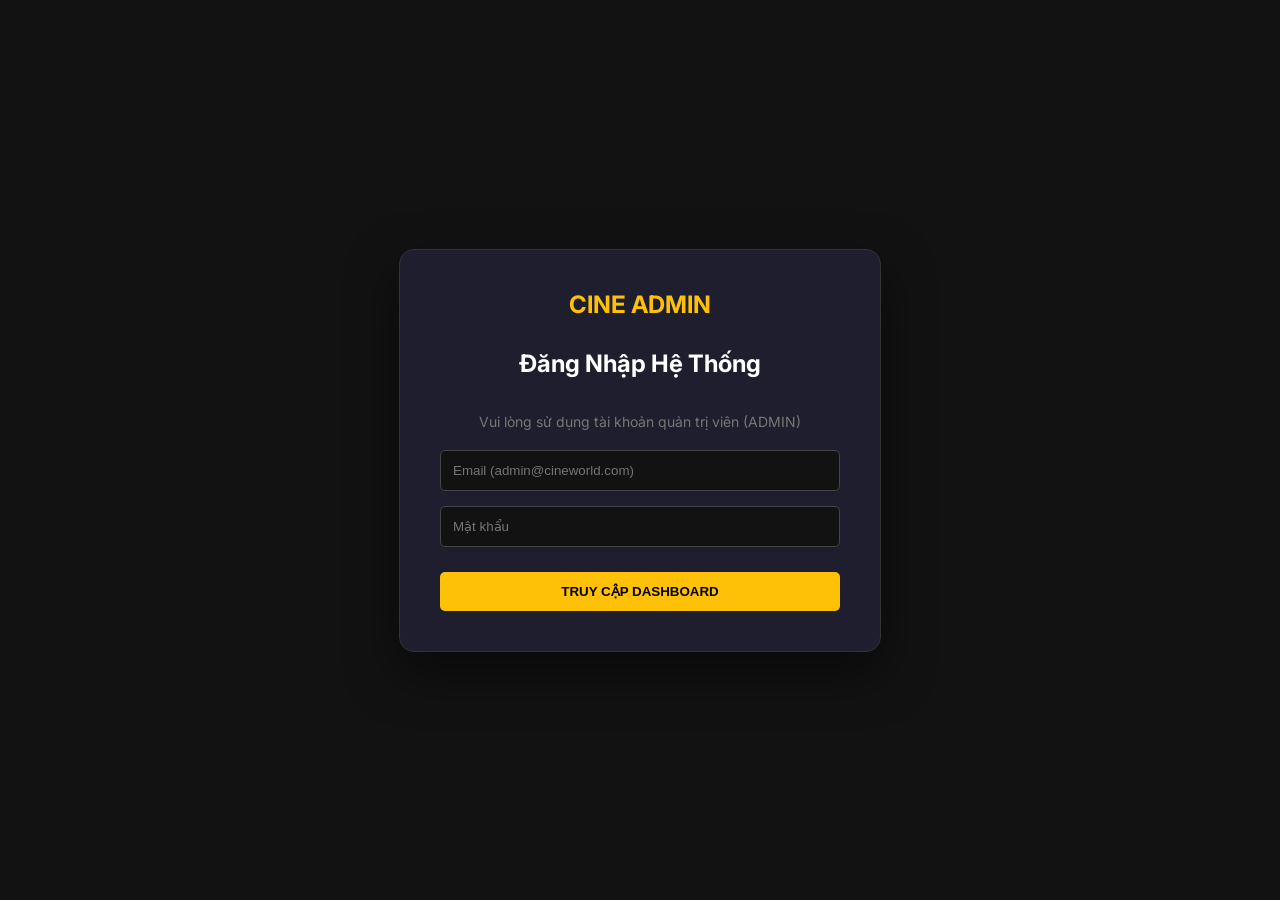
<file: frontend/admin.html>
<!DOCTYPE html>
<html lang="vi">
<head>
    <meta charset="UTF-8">
    <title>Admin Dashboard - CineWorld</title>
    <link href="https://fonts.googleapis.com/css2?family=Inter:wght@400;600;900&display=swap" rel="stylesheet">
    <style>
        body { font-family: 'Inter', sans-serif; background-color: #121212; color: #fff; margin: 0; }
        
        /* --- LOGIN UI STYLES --- */
        #login-ui {
            position: fixed; top: 0; left: 0; width: 100%; height: 100vh;
            background-color: #121212;
            display: flex; justify-content: center; align-items: center;
            z-index: 2000;
        }
        .login-card {
            background: #1E1E2E; padding: 40px; border-radius: 15px; border: 1px solid #333;
            width: 100%; max-width: 400px; text-align: center;
            box-shadow: 0 20px 50px rgba(0,0,0,0.5);
        }

        /* --- DASHBOARD UI STYLES --- */
        #dashboard-ui {
            display: none; 
            width: 100%;
            min-height: 100vh;
            display: flex; 
        }
        
        /* Sidebar */
        .sidebar { width: 250px; background: #1E1E2E; min-height: 100vh; padding: 20px; border-right: 1px solid #333; box-sizing: border-box; }
        .logo { font-size: 24px; font-weight: bold; color: #FFC107; margin-bottom: 40px; display: block; text-align: center;}
        .menu-item { padding: 15px; cursor: pointer; color: #B3B3B3; transition: 0.3s; border-radius: 8px; margin-bottom: 5px; display: block; }
        .menu-item:hover, .menu-item.active { background: #FFC107; color: #000; font-weight: bold; }
        
        /* Content */
        .content { flex: 1; padding: 40px; overflow-y: auto; }
        .card { background: #1E1E2E; padding: 30px; border-radius: 15px; border: 1px solid #333; margin-bottom: 30px; }
        h2 { margin-top: 0; border-bottom: 1px solid #333; padding-bottom: 15px; margin-bottom: 20px; }
        h3 { margin-top: 0; color: #fff; font-size: 16px; margin-bottom: 10px;}

        /* Form */
        input, select { width: 100%; padding: 12px; margin-bottom: 15px; background: #121212; border: 1px solid #444; color: white; border-radius: 5px; box-sizing: border-box; }
        label { color: #aaa; font-size: 12px; margin-bottom: 5px; display: block; font-weight: bold; }
        .btn { padding: 12px 25px; background: #FFC107; border: none; border-radius: 5px; font-weight: bold; cursor: pointer; color: #000; transition: 0.2s; }
        .btn:hover { transform: translateY(-2px); background: #FFD54F; }
        
        /* Stats */
        .stats-grid { display: grid; grid-template-columns: repeat(2, 1fr); gap: 20px; margin-bottom: 30px; }
        .stat-box { background: #2A2A3C; padding: 20px; border-radius: 10px; text-align: center; }
        .stat-val { font-size: 32px; font-weight: bold; color: #2ED573; margin: 10px 0; }

        /* Revenue Tables*/
        .revenue-container { display: flex; gap: 20px; margin-top: 20px; }
        .revenue-card { flex: 1; background: #1E1E2E; border: 1px solid #333; border-radius: 10px; padding: 20px; }
        .revenue-table { width: 100%; border-collapse: collapse; font-size: 14px; }
        .revenue-table th { text-align: left; padding: 10px; border-bottom: 2px solid #444; color: #FFC107; }
        .revenue-table td { padding: 10px; border-bottom: 1px solid #333; color: #ddd; }
        .revenue-table tr:last-child td { border-bottom: none; }

        /* Table Styles */
        table { width: 100%; border-collapse: collapse; margin-top: 20px; }
        th { text-align: left; padding: 12px; border-bottom: 2px solid #333; color: var(--accent); }
        td { padding: 12px; border-bottom: 1px solid #333; color: #ddd; }
        tr:hover { background-color: #2A2A3C; }
        .badge { padding: 5px 10px; border-radius: 15px; font-size: 12px; font-weight: bold; }
        .badge-now { background: rgba(46, 213, 115, 0.2); color: #2ED573; }
        .badge-soon { background: rgba(255, 165, 2, 0.2); color: #FFA502; }
        .badge-ended { background: rgba(255, 255, 255, 0.1); color: #999; }
        
        .btn-sm { padding: 5px 10px; font-size: 12px; border-radius: 4px; cursor: pointer; border: none; font-weight: bold; }
        .btn-publish { background: #2ED573; color: black; }
        .btn-stop { background: #FF4757; color: white; }
        .btn-republish { background: #FFA502; color: black; }
        .btn-del { background: #FF4757; color: white; }

        /* SEAT MAP ADMIN */
        .seat-row-container { display: flex; justify-content: center; margin-bottom: 5px; gap: 5px; }
        .row-label { width: 20px; display: inline-block; text-align: center; color: #777; font-weight: bold; line-height: 30px; }
        
        .seat-admin {
            width: 30px; height: 30px;
            background: #222;
            border-radius: 6px;
            display: flex; align-items: center; justify-content: center;
            font-size: 10px; 
            cursor: pointer;
            border: 1px solid #444;
            color: #777;
            transition: 0.2s;
        }
        .seat-admin:hover { transform: scale(1.1); }
        .seat-admin.selected { box-shadow: 0 0 0 2px #fff; }
        
        .seat-type-1 { border-color: #666; color: #aaa; }
        .seat-type-2 { border-color: #FFC107; color: #FFC107; background: rgba(255, 193, 7, 0.1); }
        .seat-type-3 { border-color: #E056FD; color: #E056FD; background: rgba(224, 86, 253, 0.1); width: 65px; }
        .seat-broken { background: #000 !important; border-color: #333 !important; color: #333 !important; text-decoration: line-through; cursor: not-allowed; }

        /* Toast notification */
        .toast {
            position: fixed; top: 20px; right: 20px; z-index: 9999;
            padding: 15px 25px; border-radius: 8px;
            color: white; font-weight: bold;
            animation: slideIn 0.3s ease;
            max-width: 400px;
        }
        .toast-success { background: #2ED573; }
        .toast-error { background: #FF4757; }
        .toast-warning { background: #FFA502; }
        @keyframes slideIn { from { transform: translateX(100%); opacity: 0; } to { transform: translateX(0); opacity: 1; } }

        .hidden { display: none; }
    </style>
</head>
<body>

    <!-- GIAO DIỆN ĐĂNG NHẬP -->
    <div id="login-ui">
        <div class="login-card">
            <div class="logo" style="margin-bottom: 30px;">CINE ADMIN</div>
            <h2 style="margin-top: 0; margin-bottom: 20px; border: none;">Đăng Nhập Hệ Thống</h2>
            <p style="color: #777; font-size: 14px; margin-bottom: 20px;">Vui lòng sử dụng tài khoản quản trị viên (ADMIN)</p>
            
            <input type="text" id="admin-email" placeholder="Email (admin@cineworld.com)">
            <input type="password" id="admin-password" placeholder="Mật khẩu">
            <button class="btn" style="width:100%; margin-top: 10px;" onclick="handleLogin()">TRUY CẬP DASHBOARD</button>
        </div>
    </div>

    <!-- GIAO DIỆN DASHBOARD -->
    <div id="dashboard-ui" class="hidden">
        <div class="sidebar">
            <div class="logo">CINE ADMIN</div>
            <div class="menu-item active" onclick="showTab('dashboard')">📊 Thống Kê</div>
            <div class="menu-item" onclick="showTab('list-movies'); loadMoviesList()">🎬 Danh Sách Phim</div>
            <div class="menu-item" onclick="showTab('manage-concessions'); loadConcessionsList()">🍿 Bắp Nước</div>
            <div class="menu-item" onclick="showTab('add-movie')">➕ Thêm Phim Mới</div>
            <div class="menu-item" onclick="showTab('manage-cinemas'); loadCinemasSelect()">🏢 Quản Lý Rạp</div>
            <div class="menu-item" onclick="showTab('manage-screen-types'); loadScreenTypesList()">📺 Loại Màn Hình</div>
            <div class="menu-item" onclick="showTab('manage-seats'); loadSeatConfigData()">💺 Quản Lý Ghế</div>
            <div class="menu-item" onclick="showTab('add-showtime'); loadMovieSelectOptions()">📅 Xếp Lịch Chiếu</div>
            <div class="menu-item" onclick="adminLogout()" style="margin-top: 50px; background: #333; color: white;">Đăng Xuất</div>
        </div>

        <div class="content">
            
            <!-- TAB 1: DASHBOARD -->
            <div id="dashboard" class="tab-content">
                <h2>Báo Cáo Doanh Thu</h2>
                <div class="stats-grid">
                    <div class="stat-box">
                        <div>Tổng Doanh Thu</div>
                        <div class="stat-val" id="rev-total">Loading...</div>
                    </div>
                    <div class="stat-box">
                        <div>Số Đơn Hàng</div>
                        <div class="stat-val" id="rev-count">Loading...</div>
                    </div>
                </div>

                <div class="revenue-container">
                    <div class="revenue-card">
                        <h3 style="color:#FFC107; border-bottom:1px solid #333; padding-bottom:10px;">🔥 Top Phim Doanh Thu</h3>
                        <table class="revenue-table">
                            <thead><tr><th>Tên Phim</th><th style="text-align:right">Doanh Thu</th></tr></thead>
                            <tbody id="table-rev-movie"><tr><td colspan="2">Loading...</td></tr></tbody>
                        </table>
                    </div>

                    <div class="revenue-card">
                        <h3 style="color:#2ED573; border-bottom:1px solid #333; padding-bottom:10px;">🏢 Doanh Thu Theo Rạp</h3>
                        <table class="revenue-table">
                            <thead><tr><th>Tên Rạp</th><th style="text-align:right">Doanh Thu</th></tr></thead>
                            <tbody id="table-rev-cinema"><tr><td colspan="2">Loading...</td></tr></tbody>
                        </table>
                    </div>
                </div>
            </div>

            <!-- TAB 2: DANH SÁCH PHIM -->
            <div id="list-movies" class="tab-content hidden">
                <h2>Danh Sách Phim Hiện Có</h2>
                <div class="card">
                    <table>
                        <thead>
                            <tr>
                                <th style="color: #FFC107;">ID</th>
                                <th style="color: #FFC107;">Tên Phim</th>
                                <th style="color: #FFC107;">Thời Lượng</th>
                                <th style="color: #FFC107;">Trạng Thái</th>
                                <th style="color: #FFC107;">Hành Động</th>
                            </tr>
                        </thead>
                        <tbody id="movies-table-body"></tbody>
                    </table>
                </div>
            </div>

            <!-- TAB 3: QUẢN LÝ BẮP NƯỚC -->
            <div id="manage-concessions" class="tab-content hidden">
                <h2>Quản Lý Menu Bắp Nước</h2>
                <div style="display: flex; gap: 20px;">
                    <div class="card" style="flex: 1; height: fit-content;">
                        <h3>Thêm Món Mới</h3>
                        <input type="text" id="snack-name" placeholder="Tên món (VD: Combo Solo)">
                        <input type="number" id="snack-price" placeholder="Giá tiền (VND)" min="0">
                        <button class="btn" onclick="addConcession()">Lưu Món</button>
                    </div>
                    <div class="card" style="flex: 2;">
                        <h3>Danh Sách Menu</h3>
                        <table>
                            <thead><tr><th>ID</th><th>Tên Món</th><th>Giá Tiền</th><th>Xóa</th></tr></thead>
                            <tbody id="concessions-table-body"></tbody>
                        </table>
                    </div>
                </div>
            </div>

            <!-- TAB 4: ADD MOVIE -->
            <div id="add-movie" class="tab-content hidden">
                <div class="card" style="max-width: 600px;">
                    <h2>Thêm Phim Mới</h2>
                    <div style="display: grid; grid-template-columns: 1fr 1fr; gap: 15px;">
                        <div>
                            <label>Tên phim:</label>
                            <input type="text" id="m-title" placeholder="Tên phim">
                        </div>
                        <div>
                            <label>Thời lượng (phút):</label>
                            <input type="number" id="m-duration" placeholder="Thời lượng" min="1">
                        </div>
                        <div>
                            <label>Trạng thái:</label>
                            <select id="m-status">
                                <option value="NOW_SHOWING">Đang Chiếu</option>
                                <option value="COMING_SOON">Sắp Chiếu</option>
                            </select>
                        </div>
                        <div>
                            <label>Đạo diễn:</label>
                            <input type="text" id="m-director" placeholder="VD: Christopher Nolan">
                        </div>
                        <div style="grid-column: span 2;">
                            <label>Diễn viên:</label>
                            <input type="text" id="m-actors" placeholder="VD: Tom Holland, Zendaya">
                        </div>
                        <div>
                            <label>Thể loại:</label>
                            <input type="text" id="m-genre" placeholder="VD: Hành động, Phiêu lưu">
                        </div>
                        <div>
                            <label>Ngày khởi chiếu:</label>
                            <input type="date" id="m-release-date">
                        </div>
                        <div>
                            <label>Ngôn ngữ:</label>
                            <input type="text" id="m-language" placeholder="VD: Tiếng Anh - Phụ đề Việt">
                        </div>
                        <div>
                            <label>Độ tuổi:</label>
                            <select id="m-age-rating">
                                <option value="P">P - Mọi lứa tuổi</option>
                                <option value="T13">T13 - 13+</option>
                                <option value="T16">T16 - 16+</option>
                                <option value="T18">T18 - 18+</option>
                                <option value="C">C - Cấm chiếu</option>
                            </select>
                        </div>
                        <div style="grid-column: span 2;">
                            <label>Link Poster:</label>
                            <input type="text" id="m-poster" placeholder="Link Poster (TMDB URL)">
                        </div>
                        <div style="grid-column: span 2;">
                            <label>Mô tả:</label>
                            <textarea id="m-description" rows="3" style="width:100%; background:#121212; border:1px solid #444; color:white; padding:10px; border-radius:5px; resize:vertical;" placeholder="Mô tả ngắn về phim..."></textarea>
                        </div>
                    </div>
                    <button class="btn" onclick="addMovie()" style="margin-top: 20px; width: 100%;">Lưu Phim</button>
                </div>
            </div>

            <!-- TAB 5: QUẢN LÝ RẠP -->
            <div id="manage-cinemas" class="tab-content hidden">
                <div class="card" style="max-width: 500px; margin-bottom: 30px;">
                    <h2 style="color:#FFC107">1. Thêm Rạp Chiếu Mới</h2>
                    <input type="text" id="c-name" placeholder="Tên Rạp (VD: CGV Gò Vấp)">
                    <input type="text" id="c-address" placeholder="Địa chỉ">
                    <button class="btn" onclick="addCinema()">Lưu Rạp</button>
                </div>

                <div class="card" style="max-width: 600px;">
                    <h2 style="color:#2ED573">2. Thêm Phòng Chiếu</h2>
                    <p style="color:#777; font-size:13px;">Thêm phòng cho rạp đã có - Tùy chỉnh grid ghế linh hoạt</p>
                    
                    <div style="display: grid; grid-template-columns: 1fr 1fr; gap: 15px;">
                        <div>
                            <label>CHỌN RẠP:</label>
                            <select id="sc-cinema-id">
                                <option>Đang tải...</option>
                            </select>
                        </div>
                        <div>
                            <label>LOẠI MÀN HÌNH:</label>
                            <select id="sc-screen-type">
                                <option value="1">2D</option>
                            </select>
                        </div>
                        <div style="grid-column: span 2;">
                            <label>TÊN PHÒNG:</label>
                            <input type="text" id="sc-name" placeholder="Tên Phòng (VD: IMAX Hall 1, Screen 5)">
                        </div>
                        <div>
                            <label>SỐ HÀNG (A-Z):</label>
                            <input type="number" id="sc-rows" value="5" min="1" max="26" placeholder="Số hàng">
                        </div>
                        <div>
                            <label>SỐ GHẾ MỖI HÀNG:</label>
                            <input type="number" id="sc-cols" value="10" min="1" max="30" placeholder="Số cột">
                        </div>
                    </div>
                    <p style="color:#666; font-size:12px; margin-top:10px;">Tổng ghế: <span id="total-seats-preview">50</span> ghế</p>
                    <button class="btn" onclick="addScreen()" style="background:#2ED573; color:black; width:100%; margin-top:10px;">Tạo Phòng & Ghế</button>
                </div>
            </div>

            <!-- TAB 5.5: QUẢN LÝ LOẠI MÀN HÌNH -->
            <div id="manage-screen-types" class="tab-content hidden">
                <h2>Quản Lý Loại Màn Hình</h2>
                <div style="display: flex; gap: 20px;">
                    <div class="card" style="flex: 1; height: fit-content;">
                        <h3>Thêm Loại Màn Hình Mới</h3>
                        <input type="text" id="sct-name" placeholder="Tên loại (VD: 4DX, ScreenX)">
                        <input type="number" id="sct-surcharge" placeholder="Phụ phí (VND)" min="0" value="0">
                        <button class="btn" onclick="addScreenType()">Thêm Loại</button>
                    </div>
                    <div class="card" style="flex: 2;">
                        <h3>Danh Sách Loại Màn Hình</h3>
                        <table>
                            <thead><tr><th>ID</th><th>Tên</th><th>Phụ Phí</th><th>Sửa</th><th>Xóa</th></tr></thead>
                            <tbody id="screen-types-table-body"></tbody>
                        </table>
                    </div>
                </div>
            </div>

            <!-- TAB 6: QUẢN LÝ GHẾ -->
            <div id="manage-seats" class="tab-content hidden">
                <div style="display: flex; gap: 20px;">
                    <div class="card" style="flex: 1;">
                        <h2 style="color:#FFC107">Loại Ghế & Giá</h2>
                        <div id="seat-types-list" style="margin-bottom: 15px; color: #ddd;">Loading...</div>
                        <hr style="border-color: #333; margin-bottom: 15px;">
                        <h3 style="margin-top: 0;">Thêm Loại Ghế Mới</h3>
                        <input type="text" id="st-name" placeholder="Tên loại (VD: Premium)">
                        <input type="number" id="st-price" placeholder="Phụ thu (VND)" min="0">
                        <button class="btn" onclick="addSeatType()">Thêm Loại Ghế</button>
                        
                        <hr style="border-color: #333; margin: 20px 0;">
                        <h3>Sửa Giá Loại Ghế</h3>
                        <select id="edit-seat-type-select" style="margin-bottom:10px;"></select>
                        <input type="number" id="edit-st-price" placeholder="Giá phụ thu mới (VND)" min="0">
                        <button class="btn" onclick="updateSeatTypePrice()" style="background:#FFA502; color:black;">Cập Nhật Giá</button>
                    </div>

                    <div class="card" style="flex: 1.5;">
                        <h2 style="color:#2ED573">Cấu Hình Sơ Đồ Phòng</h2>
                        <label>CHỌN RẠP & PHÒNG:</label>
                        <div style="display: flex; gap: 10px; margin-bottom: 15px;">
                            <select id="seat-cinema-id" onchange="loadScreensForSeat(this.value)" style="flex:1;">
                                <option>Chọn rạp...</option>
                            </select>
                            <select id="seat-screen-id" style="flex:1;" onchange="viewSeatMap()">
                                <option value="">Chọn phòng...</option>
                            </select>
                        </div>

                        <div style="background: #222; padding: 15px; border-radius: 8px;">
                            <h3>Cập Nhật Ghế Được Chọn</h3>
                            <p style="color:#777; font-size:12px; margin-bottom:10px;">Click vào ghế để chọn (nhiều ghế), rồi chọn loại/trạng thái và nhấn Cập Nhật</p>
                            <label>LOẠI GHẾ:</label>
                            <select id="seat-type-select" style="margin-bottom:10px;"></select>
                            <label>TRẠNG THÁI:</label>
                            <select id="seat-status" style="margin-bottom:10px;">
                                <option value="true">Hoạt động</option>
                                <option value="false">Bảo trì (Khóa)</option>
                            </select>
                            <div style="display:flex; gap:10px;">
                                <button class="btn" onclick="updateSelectedSeats()" style="flex:1; background:#2ED573; color:black;">Cập Nhật Ghế Chọn</button>
                                <button class="btn" onclick="clearSeatSelection()" style="flex:1; background:#666; color:white;">Bỏ Chọn</button>
                            </div>
                            <p id="selected-seats-info" style="color:#FFC107; font-size:12px; margin-top:10px;"></p>
                        </div>

                        <div style="margin-top: 30px; border-top: 2px dashed #444; padding-top: 20px;">
                            <h3 style="text-align:center; color:#aaa;">MÀN HÌNH</h3>
                            <div id="visual-seat-map" style="margin-top: 20px; min-height: 100px; display: flex; flex-direction: column; align-items: center;">
                                <span style="color:#666; font-size:14px;">Chọn phòng để xem sơ đồ</span>
                            </div>
                            
                            <div id="seat-legend" style="margin-top: 20px; display: flex; justify-content: center; gap: 20px; font-size: 12px; color: #999; flex-wrap: wrap;">
                                <div style="display:flex; align-items:center; gap:5px;"><div class="seat-admin seat-type-1"></div> Standard</div>
                                <div style="display:flex; align-items:center; gap:5px;"><div class="seat-admin seat-type-2"></div> VIP</div>
                                <div style="display:flex; align-items:center; gap:5px;"><div class="seat-admin seat-type-3"></div> Couple</div>
                                <div style="display:flex; align-items:center; gap:5px;"><div class="seat-admin seat-broken"></div> Bảo trì</div>
                            </div>
                        </div>
                    </div>
                </div>
            </div>

            <!-- TAB 7: ADD SHOWTIME -->
            <div id="add-showtime" class="tab-content hidden">
                <div class="card" style="max-width: 500px;">
                    <h2>Lên Lịch Chiếu</h2>
                    <label>CHỌN PHIM:</label>
                    <select id="s-movie-id"><option value="">Đang tải...</option></select>

                    <label>CHỌN PHÒNG CHIẾU (Giữ Ctrl để chọn nhiều):</label>
                    <select id="s-screen-id" multiple style="height: 150px;"><option value="">Đang tải...</option></select>

                    <label>THỜI GIAN CHIẾU:</label>
                    <input type="datetime-local" id="s-time">
                    
                    <label>GIÁ VÉ CƠ BẢN (VND):</label>
                    <input type="number" id="s-price" placeholder="VD: 50000" min="0">
                    
                    <button class="btn" onclick="addShowtime()">Tạo Suất Chiếu</button>
                </div>
            </div>

        </div>
    </div>

    <script>
        const API_MANAGE = "/api/manage";
        const API_IDENTITY = "/api/identity";
        const API_CATALOG = "/api/catalog"; 
        
        // Toast notification system
        function showToast(message, type = 'success') {
            const existing = document.querySelector('.toast');
            if(existing) existing.remove();
            
            const toast = document.createElement('div');
            toast.className = `toast toast-${type}`;
            toast.innerHTML = message;
            document.body.appendChild(toast);
            setTimeout(() => toast.remove(), 4000);
        }
        
        async function secureFetch(url, options = {}) {
            const token = localStorage.getItem("staff_token");
            if (!token) {
                adminLogout();
                return null;
            }
            
            if (!options.headers) options.headers = {};
            options.headers["Authorization"] = `Bearer ${token}`;
            options.headers["Content-Type"] = "application/json";

            try {
                const res = await fetch(url, options);
                if (res.status === 401 || res.status === 403) {
                    alert("Phiên đăng nhập hết hạn hoặc không có quyền!");
                    adminLogout();
                    return null;
                }
                return res;
            } catch (err) {
                alert("Lỗi kết nối: " + err);
                return null;
            }
        }

        function parseJwt(token) {
            try { return JSON.parse(atob(token.split('.')[1])); } catch (e) { return null; }
        }

        function checkAuth() {
            const token = localStorage.getItem("staff_token");
            if (token) {
                const user = parseJwt(token);
                if (user && (user.role === 'ADMIN' || user.role === 'MANAGER')) {
                    showDashboard();
                    loadDashboard();
                } else {
                    showLogin(); 
                }
            } else {
                showLogin();
            }
        }

        function showDashboard() {
            document.getElementById("login-ui").style.display = "none";
            document.getElementById("dashboard-ui").style.display = "flex";
            initDropdowns(); 
        }

        function showLogin() {
            document.getElementById("login-ui").style.display = "flex";
            document.getElementById("dashboard-ui").style.display = "none";
        }

        async function handleLogin() {
            const email = document.getElementById("admin-email").value;
            const password = document.getElementById("admin-password").value;
            
            if(!email || !password) return alert("Vui lòng nhập đầy đủ thông tin!");

            try {
                const res = await fetch(`${API_IDENTITY}/login`, {
                    method: "POST",
                    headers: { "Content-Type": "application/json" },
                    body: JSON.stringify({ email, password })
                });

                const data = await res.json();
                if(res.ok) {
                    const token = data.access_token;
                    const user = parseJwt(token);
                    
                    if (user.role === 'ADMIN' || user.role === 'MANAGER') {
                        localStorage.setItem("staff_token", token);
                        alert("Đăng nhập thành công!");
                        checkAuth(); 
                    } else {
                        alert("LỖI: Tài khoản này không phải Admin!");
                    }
                } else {
                    alert("Đăng nhập thất bại: " + data.detail);
                }
            } catch(err) { alert("Lỗi kết nối: " + err); }
        }

        function adminLogout() {
            localStorage.removeItem("staff_token");
            location.reload();
        }

        function initDropdowns() {
            // Dropdowns will be initialized when loading seat config
        }

        checkAuth();

        function showTab(id) {
            document.querySelectorAll('.tab-content').forEach(el => el.classList.add('hidden'));
            document.getElementById(id).classList.remove('hidden');
            document.querySelectorAll('.menu-item').forEach(el => el.classList.remove('active'));
            const clickedItem = [...document.querySelectorAll('.menu-item')].find(item => item.getAttribute('onclick').includes(id));
            if(clickedItem) clickedItem.classList.add('active');
        }

        async function loadDashboard() {
            const res = await secureFetch(`${API_MANAGE}/reports/revenue`, { method: "GET" });
            if (res && res.ok) {
                const data = await res.json();
                document.getElementById("rev-total").innerText = data.total_revenue.toLocaleString() + " VND";
                document.getElementById("rev-count").innerText = data.total_orders + " Vé";

                const movieBody = document.getElementById("table-rev-movie");
                if(data.by_movie && data.by_movie.length > 0) {
                    movieBody.innerHTML = data.by_movie.map(m => `<tr><td>${m.title}</td><td style="text-align:right; color:#FFC107;">${m.revenue.toLocaleString()} đ</td></tr>`).join("");
                } else {
                    movieBody.innerHTML = "<tr><td colspan='2'>Chưa có dữ liệu</td></tr>";
                }

                const cinemaBody = document.getElementById("table-rev-cinema");
                if(data.by_cinema && data.by_cinema.length > 0) {
                    cinemaBody.innerHTML = data.by_cinema.map(c => `<tr><td>${c.name}</td><td style="text-align:right; color:#2ED573;">${c.revenue.toLocaleString()} đ</td></tr>`).join("");
                } else {
                    cinemaBody.innerHTML = "<tr><td colspan='2'>Chưa có dữ liệu</td></tr>";
                }
            }
        }

        // --- MOVIE MANAGEMENT ---
        async function loadMoviesList() {
            const tbody = document.getElementById("movies-table-body");
            tbody.innerHTML = "<tr><td colspan='5' style='text-align:center'>Đang tải...</td></tr>";
            try {
                const res = await fetch(`${API_CATALOG}/movies`);
                const movies = await res.json();
                if (movies.length === 0) { tbody.innerHTML = "<tr><td colspan='5' style='text-align:center'>Chưa có phim nào</td></tr>"; return; }
                tbody.innerHTML = movies.map(m => {
                    let statusBadge = '', actionBtn = '';
                    if (m.status === 'NOW_SHOWING') {
                        statusBadge = '<span class="badge badge-now">Đang Chiếu</span>';
                        actionBtn = `<button class="btn-sm btn-stop" onclick="updateMovieStatus(${m.movie_id}, 'ENDED')">Dừng Chiếu</button>`;
                    } else if (m.status === 'COMING_SOON') {
                        statusBadge = '<span class="badge badge-soon">Sắp Chiếu</span>';
                        actionBtn = `<button class="btn-sm btn-publish" onclick="updateMovieStatus(${m.movie_id}, 'NOW_SHOWING')">Mở Bán Vé</button>`;
                    } else {
                        statusBadge = '<span class="badge badge-ended">Đã Dừng</span>';
                        actionBtn = `<button class="btn-sm btn-republish" onclick="updateMovieStatus(${m.movie_id}, 'NOW_SHOWING')">Chiếu Lại</button>`;
                    }
                    return `<tr>
                            <td style="font-weight:bold; color:#FFC107;">#${m.movie_id}</td>
                            <td>${m.title}</td>
                            <td>${m.duration_minutes} phút</td>
                            <td>${statusBadge}</td>
                            <td>${actionBtn}</td>
                        </tr>`;
                }).join("");
            } catch (e) { tbody.innerHTML = "<tr><td colspan='5' style='text-align:center; color:red'>Lỗi tải dữ liệu</td></tr>"; }
        }

        async function updateMovieStatus(movieId, newStatus) {
            if(!confirm("Xác nhận thay đổi trạng thái?")) return;
            const res = await secureFetch(`${API_MANAGE}/movies/${movieId}/status`, {
                method: "PUT",
                body: JSON.stringify({ status: newStatus })
            });
            if (res && res.ok) {
                showToast("✓ Đã cập nhật trạng thái phim!", "success");
                loadMoviesList();
            } else {
                showToast("✗ Lỗi cập nhật trạng thái!", "error");
            }
        }

        async function addMovie() {
            const duration = parseInt(document.getElementById("m-duration").value);
            if (isNaN(duration) || duration <= 0) {
                return alert("Vui lòng nhập thời lượng phim hợp lệ (phải > 0)!");
            }

            const payload = {
                title: document.getElementById("m-title").value,
                duration_minutes: duration,
                status: document.getElementById("m-status").value,
                poster_url: document.getElementById("m-poster").value,
                director: document.getElementById("m-director").value || null,
                actors: document.getElementById("m-actors").value || null,
                genre: document.getElementById("m-genre").value || null,
                release_date: document.getElementById("m-release-date").value || null,
                language: document.getElementById("m-language").value || null,
                age_rating: document.getElementById("m-age-rating").value || null,
                description: document.getElementById("m-description").value || null
            };
            
            if(!payload.title) return alert("Vui lòng nhập tên phim!");
            
            const res = await secureFetch(`${API_MANAGE}/movies`, {
                method: "POST", body: JSON.stringify(payload)
            });
            if(res && res.ok) { 
                showToast("✓ Đã thêm phim thành công!", "success");
                loadMoviesList();
                // Clear form
                document.getElementById("m-title").value = "";
                document.getElementById("m-duration").value = "";
                document.getElementById("m-director").value = "";
                document.getElementById("m-actors").value = "";
                document.getElementById("m-genre").value = "";
                document.getElementById("m-release-date").value = "";
                document.getElementById("m-language").value = "";
                document.getElementById("m-poster").value = "";
                document.getElementById("m-description").value = "";
            } else {
                showToast("✗ Lỗi thêm phim!", "error");
            }
        }

        // --- CONCESSIONS MANAGEMENT  ---
        async function loadConcessionsList() {
            const tbody = document.getElementById("concessions-table-body");
            tbody.innerHTML = "<tr><td colspan='4' style='text-align:center'>Đang tải...</td></tr>";
            const res = await secureFetch(`${API_MANAGE}/concessions`, { method: "GET" });
            if(res && res.ok) {
                const data = await res.json();
                tbody.innerHTML = data.map(item => `
                    <tr>
                        <td>#${item.item_id}</td>
                        <td>${item.name}</td>
                        <td>${item.price.toLocaleString()} đ</td>
                        <td><button class="btn-sm btn-del" onclick="deleteConcession(${item.item_id})">Xóa</button></td>
                    </tr>
                `).join("");
            }
        }
        async function addConcession() {
            const price = parseFloat(document.getElementById("snack-price").value);
            if (isNaN(price) || price < 0) {
                return alert("Vui lòng nhập giá tiền hợp lệ (không được âm)!");
            }

            const payload = { name: document.getElementById("snack-name").value, price: price };
            if(!payload.name) return alert("Vui lòng nhập tên món!");
            const res = await secureFetch(`${API_MANAGE}/concessions`, { method: "POST", body: JSON.stringify(payload) });
            if(res && res.ok) { 
                showToast("✓ Đã thêm món mới!", "success"); 
                loadConcessionsList();
                document.getElementById("snack-name").value = "";
                document.getElementById("snack-price").value = "";
            } else {
                showToast("✗ Lỗi thêm món!", "error");
            }
        }
        async function deleteConcession(id) {
            if(!confirm("Xóa món này?")) return;
            const res = await secureFetch(`${API_MANAGE}/concessions/${id}`, { method: "DELETE" });
            if(res && res.ok) {
                showToast("✓ Đã xóa món!", "success");
                loadConcessionsList();
            } else {
                showToast("✗ Lỗi xóa món!", "error");
            }
        }

        // --- CINEMA & SCREEN MANAGEMENT ---
        async function loadCinemasSelect(elementId = "sc-cinema-id") {
            const select = document.getElementById(elementId);
            if(!select) return;
            const res = await secureFetch(`${API_MANAGE}/cinemas`, { method: "GET" });
            if (res && res.ok) {
                const data = await res.json();
                select.innerHTML = `<option value="">Chọn rạp...</option>` + data.map(c => `<option value="${c.cinema_id}">${c.name}</option>`).join("");
            }
            // Load screen types for screen creation
            loadScreenTypesSelect();
        }
        
        async function loadScreenTypesSelect() {
            const select = document.getElementById("sc-screen-type");
            if(!select) return;
            const res = await secureFetch(`${API_MANAGE}/screen-types`, { method: "GET" });
            if (res && res.ok) {
                const data = await res.json();
                select.innerHTML = data.map(st => `<option value="${st.screen_type_id}">${st.name} (+${st.surcharge.toLocaleString()}đ)</option>`).join("");
            }
        }

        // Update total seats preview
        function updateTotalSeatsPreview() {
            const rows = parseInt(document.getElementById("sc-rows")?.value) || 5;
            const cols = parseInt(document.getElementById("sc-cols")?.value) || 10;
            const preview = document.getElementById("total-seats-preview");
            if(preview) preview.innerText = rows * cols;
        }
        
        // Attach listeners
        setTimeout(() => {
            document.getElementById("sc-rows")?.addEventListener("input", updateTotalSeatsPreview);
            document.getElementById("sc-cols")?.addEventListener("input", updateTotalSeatsPreview);
        }, 500);

        async function addCinema() {
            const payload = { name: document.getElementById("c-name").value, address: document.getElementById("c-address").value };
            if(!payload.name) return alert("Nhập tên rạp!");
            const res = await secureFetch(`${API_MANAGE}/cinemas`, { method: "POST", body: JSON.stringify(payload) });
            if(res && res.ok) { 
                showToast("✓ Thêm rạp thành công!", "success"); 
                loadCinemasSelect();
                document.getElementById("c-name").value = "";
                document.getElementById("c-address").value = "";
            } else {
                showToast("✗ Lỗi thêm rạp!", "error");
            }
        }

        async function addScreen() {
            const rows = parseInt(document.getElementById("sc-rows").value) || 5;
            const cols = parseInt(document.getElementById("sc-cols").value) || 10;
            const totalSeats = rows * cols;
            
            if (rows < 1 || rows > 26) return alert("Số hàng phải từ 1-26!");
            if (cols < 1 || cols > 30) return alert("Số ghế mỗi hàng phải từ 1-30!");

            const payload = {
                cinema_id: parseInt(document.getElementById("sc-cinema-id").value),
                name: document.getElementById("sc-name").value,
                total_seats: totalSeats,
                screen_type_id: parseInt(document.getElementById("sc-screen-type").value) || 1,
                rows_count: rows,
                cols_count: cols
            };
            
            if(!payload.cinema_id) return alert("Vui lòng chọn rạp!");
            if(!payload.name) return alert("Vui lòng nhập tên phòng!");
            
            const res = await secureFetch(`${API_MANAGE}/screens`, { method: "POST", body: JSON.stringify(payload) });
            if(res && res.ok) {
                const data = await res.json();
                // Auto create seats for new screen
                await createSeatsForScreen(data.screen_id, rows, cols);
                showToast(`✓ Thêm phòng thành công! Đã tạo ${totalSeats} ghế.`, "success");
                document.getElementById("sc-name").value = "";
            } else {
                showToast("✗ Lỗi thêm phòng!", "error");
            }
        }
        
        async function createSeatsForScreen(screenId, rows, cols) {
            const rowLabels = "ABCDEFGHIJKLMNOPQRSTUVWXYZ".split("");
            for(let r = 0; r < rows; r++) {
                const rowCode = rowLabels[r];
                const batchPayload = {
                    screen_id: screenId,
                    seat_type_id: 1, // Standard by default
                    row_code: rowCode,
                    start_number: 1,
                    end_number: cols
                };
                await secureFetch(`${API_MANAGE}/seats/batch`, { 
                    method: "POST", 
                    body: JSON.stringify(batchPayload) 
                });
            }
        }
        
        // --- SCREEN TYPES MANAGEMENT ---
        async function loadScreenTypesList() {
            const tbody = document.getElementById("screen-types-table-body");
            if(!tbody) return;
            tbody.innerHTML = "<tr><td colspan='5' style='text-align:center'>Đang tải...</td></tr>";
            const res = await secureFetch(`${API_MANAGE}/screen-types`, { method: "GET" });
            if(res && res.ok) {
                const data = await res.json();
                tbody.innerHTML = data.map(st => `
                    <tr>
                        <td>#${st.screen_type_id}</td>
                        <td>${st.name}</td>
                        <td style="color:#2ED573">+${st.surcharge.toLocaleString()} đ</td>
                        <td><button class="btn-sm btn-publish" onclick="editScreenType(${st.screen_type_id}, '${st.name}', ${st.surcharge})">Sửa</button></td>
                        <td><button class="btn-sm btn-del" onclick="deleteScreenType(${st.screen_type_id})">Xóa</button></td>
                    </tr>
                `).join("");
            }
        }
        
        async function addScreenType() {
            const surcharge = parseFloat(document.getElementById("sct-surcharge").value) || 0;
            const name = document.getElementById("sct-name").value;
            if (!name) return alert("Vui lòng nhập tên loại màn hình!");
            
            const res = await secureFetch(`${API_MANAGE}/screen-types`, { 
                method: "POST", 
                body: JSON.stringify({ name, surcharge }) 
            });
            if(res && res.ok) { 
                showToast("✓ Đã thêm loại màn hình!", "success"); 
                loadScreenTypesList();
                document.getElementById("sct-name").value = "";
                document.getElementById("sct-surcharge").value = "0";
            } else {
                showToast("✗ Lỗi thêm loại màn hình!", "error");
            }
        }
        
        async function editScreenType(id, currentName, currentSurcharge) {
            const newName = prompt("Nhập tên mới:", currentName);
            if(!newName) return;
            const newSurcharge = prompt("Nhập phụ phí mới (VND):", currentSurcharge);
            if(newSurcharge === null) return;
            
            const res = await secureFetch(`${API_MANAGE}/screen-types/${id}`, { 
                method: "PUT", 
                body: JSON.stringify({ name: newName, surcharge: parseFloat(newSurcharge) || 0 }) 
            });
            if(res && res.ok) {
                showToast("✓ Đã cập nhật loại màn hình!", "success");
                loadScreenTypesList();
            } else {
                showToast("✗ Lỗi cập nhật!", "error");
            }
        }
        
        async function deleteScreenType(id) {
            if(!confirm("Xóa loại màn hình này?")) return;
            const res = await secureFetch(`${API_MANAGE}/screen-types/${id}`, { method: "DELETE" });
            if(res && res.ok) {
                showToast("✓ Đã xóa loại màn hình!", "success");
                loadScreenTypesList();
            } else {
                const data = await res.json();
                showToast("✗ Lỗi: " + data.detail, "error");
            }
        }

        // --- SEAT MANAGEMENT ---
        let allSeatTypes = [];
        
        async function loadSeatConfigData() {
            loadCinemasSelect("seat-cinema-id"); 
            const res = await secureFetch(`${API_MANAGE}/seat-types`, { method: "GET" });
            if (res && res.ok) {
                const types = await res.json();
                allSeatTypes = types;
                document.getElementById("seat-types-list").innerHTML = types.map(t => 
                    `<div style="display:flex; justify-content:space-between; padding:5px 0; border-bottom:1px dashed #444;">
                        <span>${t.name}</span><span style="color:#2ED573">+${t.surcharge_rate.toLocaleString()} đ</span>
                    </div>`
                ).join("");
                document.getElementById("seat-type-select").innerHTML = types.map(t => `<option value="${t.seat_type_id}">${t.name}</option>`).join("");
                document.getElementById("edit-seat-type-select").innerHTML = types.map(t => `<option value="${t.seat_type_id}" data-price="${t.surcharge_rate}">${t.name} (+${t.surcharge_rate.toLocaleString()}đ)</option>`).join("");
            }
        }

        async function addSeatType() {
            const surcharge = parseFloat(document.getElementById("st-price").value);
            if (isNaN(surcharge) || surcharge < 0) {
                return alert("Phụ thu không được nhỏ hơn 0!");
            }

            const payload = { name: document.getElementById("st-name").value, surcharge_rate: surcharge };
            if(!payload.name) return alert("Vui lòng nhập tên loại ghế!");
            const res = await secureFetch(`${API_MANAGE}/seat-types`, { method: "POST", body: JSON.stringify(payload) });
            if(res && res.ok) {
                showToast("✓ Đã thêm loại ghế!", "success");
                loadSeatConfigData();
                document.getElementById("st-name").value = "";
                document.getElementById("st-price").value = "";
            } else {
                showToast("✗ Lỗi thêm loại ghế!", "error");
            }
        }
        
        async function updateSeatTypePrice() {
            const seatTypeId = document.getElementById("edit-seat-type-select").value;
            const newPrice = parseFloat(document.getElementById("edit-st-price").value);
            
            if(!seatTypeId) return alert("Vui lòng chọn loại ghế!");
            if(isNaN(newPrice) || newPrice < 0) return alert("Giá không hợp lệ!");
            
            const res = await secureFetch(`${API_MANAGE}/seat-types/${seatTypeId}`, { 
                method: "PUT", 
                body: JSON.stringify({ surcharge_rate: newPrice }) 
            });
            if(res && res.ok) {
                showToast("✓ Đã cập nhật giá loại ghế!", "success");
                loadSeatConfigData();
                document.getElementById("edit-st-price").value = "";
            } else {
                const data = await res.json();
                showToast("✗ Lỗi: " + data.detail, "error");
            }
        }

        async function loadScreensForSeat(cinemaId) {
            const select = document.getElementById("seat-screen-id");
            select.innerHTML = "<option>Đang tải...</option>";
            const res = await secureFetch(`${API_MANAGE}/screens`, { method: "GET" });
            if(res && res.ok) {
                const allScreens = await res.json();
                const cinemaName = document.getElementById("seat-cinema-id").options[document.getElementById("seat-cinema-id").selectedIndex].text;
                const filtered = allScreens.filter(s => s.cinema_name === cinemaName);
                select.innerHTML = `<option value="">Chọn phòng...</option>` + filtered.map(s => 
                    `<option value="${s.screen_id}" data-rows="${s.rows_count || 5}" data-cols="${s.cols_count || 10}">${s.name} (${s.screen_type_name || '2D'})</option>`
                ).join("");
            }
        }
        
        // Seat selection system
        let selectedSeats = [];
        let currentScreenSeats = [];
        
        function toggleSeatSelection(seatId, element) {
            const idx = selectedSeats.indexOf(seatId);
            if(idx > -1) {
                selectedSeats.splice(idx, 1);
                element.classList.remove('selected');
            } else {
                selectedSeats.push(seatId);
                element.classList.add('selected');
            }
            updateSelectedSeatsInfo();
        }
        
        function clearSeatSelection() {
            selectedSeats = [];
            document.querySelectorAll('.seat-admin.selected').forEach(el => el.classList.remove('selected'));
            updateSelectedSeatsInfo();
        }
        
        function updateSelectedSeatsInfo() {
            const info = document.getElementById("selected-seats-info");
            if(selectedSeats.length === 0) {
                info.innerHTML = "";
            } else {
                const seatNames = selectedSeats.map(id => {
                    const seat = currentScreenSeats.find(s => s.seat_id === id);
                    return seat ? `${seat.row_code}${seat.seat_number}` : id;
                });
                info.innerHTML = `Đã chọn ${selectedSeats.length} ghế: ${seatNames.join(', ')}`;
            }
        }
        
        async function updateSelectedSeats() {
            if(selectedSeats.length === 0) return alert("Chưa chọn ghế nào! Click vào các ghế trên sơ đồ để chọn.");
            
            const seatTypeId = parseInt(document.getElementById("seat-type-select").value);
            const isActive = document.getElementById("seat-status").value === "true";
            
            let successCount = 0;
            for(const seatId of selectedSeats) {
                const res = await secureFetch(`${API_MANAGE}/seats/${seatId}`, {
                    method: "PUT",
                    body: JSON.stringify({ seat_type_id: seatTypeId, is_active: isActive })
                });
                if(res && res.ok) successCount++;
            }
            
            showToast(`✓ Đã cập nhật ${successCount}/${selectedSeats.length} ghế!`, successCount === selectedSeats.length ? "success" : "warning");
            selectedSeats = [];
            viewSeatMap();
        }

        async function updateSeatBatch() {
            const screenId = document.getElementById("seat-screen-id").value;
            if(!screenId) return alert("Chưa chọn phòng!");
            
            const payload = {
                screen_id: parseInt(screenId),
                seat_type_id: parseInt(document.getElementById("seat-type-select").value),
                row_code: document.getElementById("seat-row").value.toUpperCase(),
                start_number: parseInt(document.getElementById("seat-start").value),
                end_number: parseInt(document.getElementById("seat-end").value),
                is_active: document.getElementById("seat-status").value === "true"
            };
            
            if(payload.start_number > payload.end_number) return alert("Số ghế bắt đầu phải nhỏ hơn hoặc bằng số ghế kết thúc!");

            const res = await secureFetch(`${API_MANAGE}/seats/batch`, { method: "PUT", body: JSON.stringify(payload) });
            if(res && res.ok) { 
                const d = await res.json();
                showToast("✓ " + d.message, "success");
                viewSeatMap(); 
            } else {
                showToast("✗ Lỗi cập nhật ghế!", "error");
            }
        }

        // --- HÀM VẼ SƠ ĐỒ GHẾ  ---
        async function viewSeatMap() {
            const screenId = document.getElementById("seat-screen-id").value;
            if(!screenId) return;
            
            selectedSeats = [];
            updateSelectedSeatsInfo();
            
            const container = document.getElementById("visual-seat-map");
            container.innerHTML = "<span style='color:#aaa'>Đang tải sơ đồ...</span>";
            
            const res = await secureFetch(`${API_MANAGE}/screens/${screenId}/seats`, { method: "GET" });
            if(res && res.ok) {
                const seats = await res.json();
                currentScreenSeats = seats;
                
                if(seats.length === 0) {
                    container.innerHTML = "<span style='color:#aaa'>Phòng này chưa có ghế nào.</span>";
                    return;
                }
                
                seats.sort((a, b) => a.row_code.localeCompare(b.row_code) || a.seat_number - b.seat_number);
                
                const rows = {};
                seats.forEach(s => {
                    if(!rows[s.row_code]) rows[s.row_code] = [];
                    rows[s.row_code].push(s);
                });
                
                // Build legend dynamically from seat types
                let legendHtml = "";
                allSeatTypes.forEach((st, idx) => {
                    const colorClass = `seat-type-${st.seat_type_id}`;
                    legendHtml += `<div style="display:flex; align-items:center; gap:5px;"><div class="seat-admin ${colorClass}"></div> ${st.name}</div>`;
                });
                legendHtml += `<div style="display:flex; align-items:center; gap:5px;"><div class="seat-admin seat-broken"></div> Bảo trì</div>`;
                document.getElementById("seat-legend").innerHTML = legendHtml;
                
                let html = "";
                for(const [row, rowSeats] of Object.entries(rows)) {
                    html += `<div class="seat-row-container">
                                <span class="row-label">${row}</span>`;
                    rowSeats.forEach(s => {
                         let extraClass = "";
                         if (!s.is_active) extraClass = "seat-broken";
                         else extraClass = `seat-type-${s.seat_type_id}`;

                         html += `<div class="seat-admin ${extraClass}" 
                                       title="Ghế ${s.row_code}${s.seat_number} - Click để chọn"
                                       onclick="toggleSeatSelection(${s.seat_id}, this)">${s.seat_number}</div>`;
                    });
                    html += `</div>`;
                }
                container.innerHTML = html;
            }
        }

        // --- SCHEDULE MANAGEMENT ---
        async function loadMovieSelectOptions() {
            const select = document.getElementById("s-movie-id");
            try {
                const res = await fetch(`${API_CATALOG}/movies`);
                const movies = await res.json();
                select.innerHTML = movies.map(m => `<option value="${m.movie_id}">${m.title} (${m.status})</option>`).join("");
            } catch (e) {}
            loadScreensForSchedule();
        }
        
        async function loadScreensForSchedule() {
             const select = document.getElementById("s-screen-id");
             const res = await secureFetch(`${API_MANAGE}/screens`, { method: "GET" });
             if(res && res.ok) {
                 const data = await res.json();
                 select.innerHTML = data.map(s => 
                    `<option value="${s.screen_id}">${s.cinema_name} - ${s.name} [${s.screen_type_name || '2D'}] (ID: ${s.screen_id})</option>`
                 ).join("");
             }
        }

        async function addShowtime() {
            const select = document.getElementById("s-screen-id");
            const selectedScreens = Array.from(select.selectedOptions).map(option => parseInt(option.value));
            const price = parseFloat(document.getElementById("s-price").value);
            const startTime = document.getElementById("s-time").value;

            if (selectedScreens.length === 0) return alert("Vui lòng chọn ít nhất 1 phòng chiếu!");
            if (!startTime) return alert("Vui lòng chọn thời gian chiếu!");
            
            if (isNaN(price) || price < 0) {
                return alert("Giá vé cơ bản không được âm!");
            }

            const payload = {
                movie_id: parseInt(document.getElementById("s-movie-id").value),
                screen_ids: selectedScreens,
                start_time: startTime,
                base_price: price
            };
            const res = await secureFetch(`${API_MANAGE}/showtimes/batch`, { method: "POST", body: JSON.stringify(payload) });
            if(res && res.ok) {
                const d = await res.json();
                showToast("✓ " + d.message, "success");
                document.getElementById("s-time").value = "";
                document.getElementById("s-price").value = "";
            } else if(res) {
                const d = await res.json();
                // Show conflict error with details
                if(d.detail && d.detail.includes("trùng")) {
                    showToast("✗ " + d.detail, "error");
                } else {
                    showToast("✗ Lỗi: " + d.detail, "error");
                }
            }
        }
    </script>
</body>
</html>
</file>
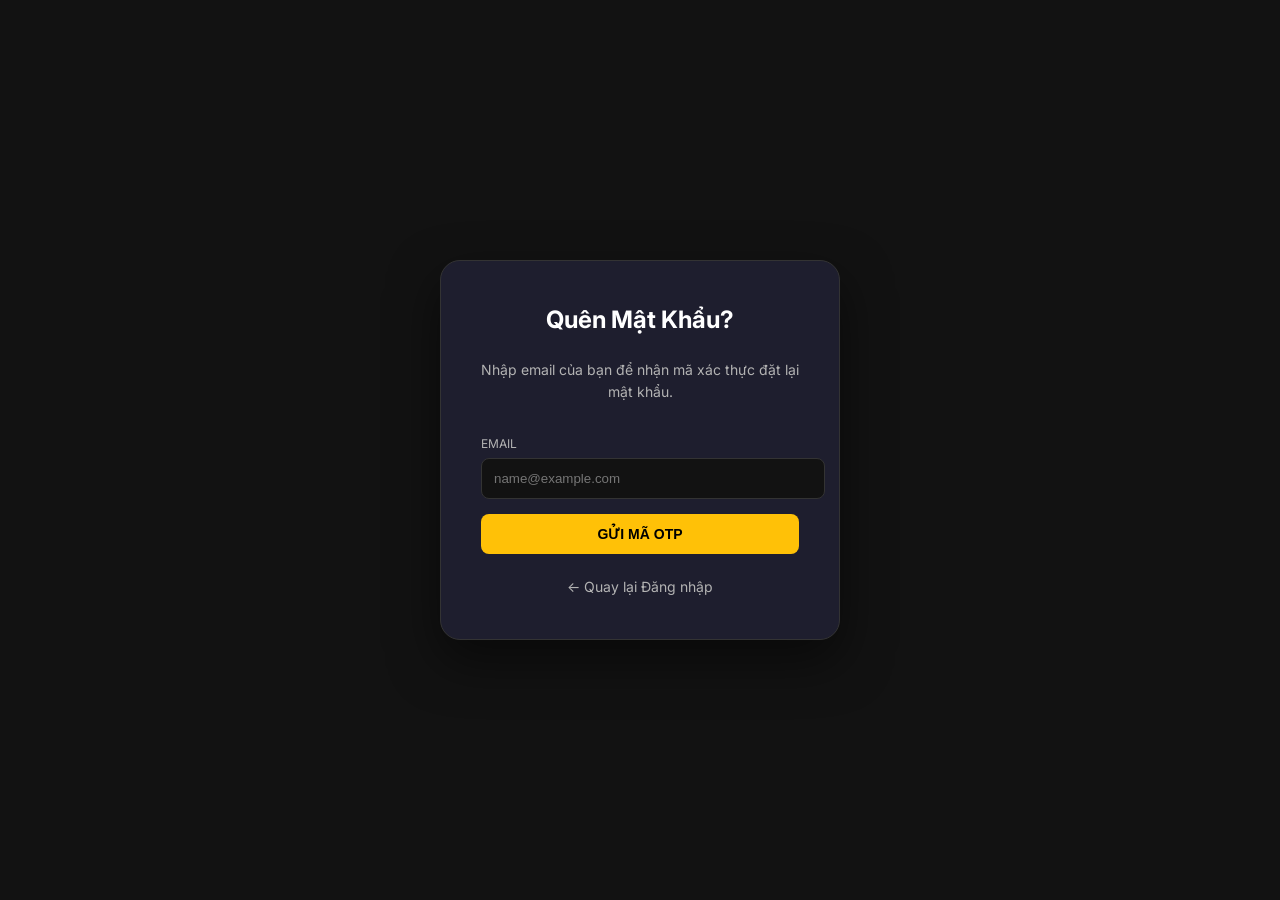
<file: frontend/forgot-password.html>
<!DOCTYPE html>
<html lang="vi">
<head>
    <meta charset="UTF-8">
    <title>Quên Mật Khẩu</title>
    <link href="https://fonts.googleapis.com/css2?family=Inter:wght@400;600;900&display=swap" rel="stylesheet">
    <link rel="stylesheet" href="style.css">
    <style>
        body {
            display: flex;
            justify-content: center;
            align-items: center;
            min-height: 100vh;
            background-color: var(--bg-main);
        }
        .auth-container { width: 100%; max-width: 400px; padding: 20px; }
    </style>
</head>
<body>

    <div class="auth-container">
        <div class="auth-box">
            <h2 style="text-align: center; margin-top: 0;">Quên Mật Khẩu?</h2>
            <p style="text-align: center; color: var(--text-sub); font-size: 14px; margin-bottom: 30px;">
                Nhập email của bạn để nhận mã xác thực đặt lại mật khẩu.
            </p>
            
            <div class="form-group">
                <label style="font-size: 12px; color: var(--text-sub); margin-bottom: 5px; display: block;">EMAIL</label>
                <input type="text" id="forgot-email" placeholder="name@example.com">
            </div>

            <button class="btn" style="width: 100%;" onclick="requestOTP()">GỬI MÃ OTP</button>
            
            <div style="text-align: center; margin-top: 20px;">
                <a href="login.html" style="color: var(--text-sub); font-size: 14px; text-decoration: none;">← Quay lại Đăng nhập</a>
            </div>
        </div>
    </div>

    <script src="app.js"></script>
</body>
</html>
</file>
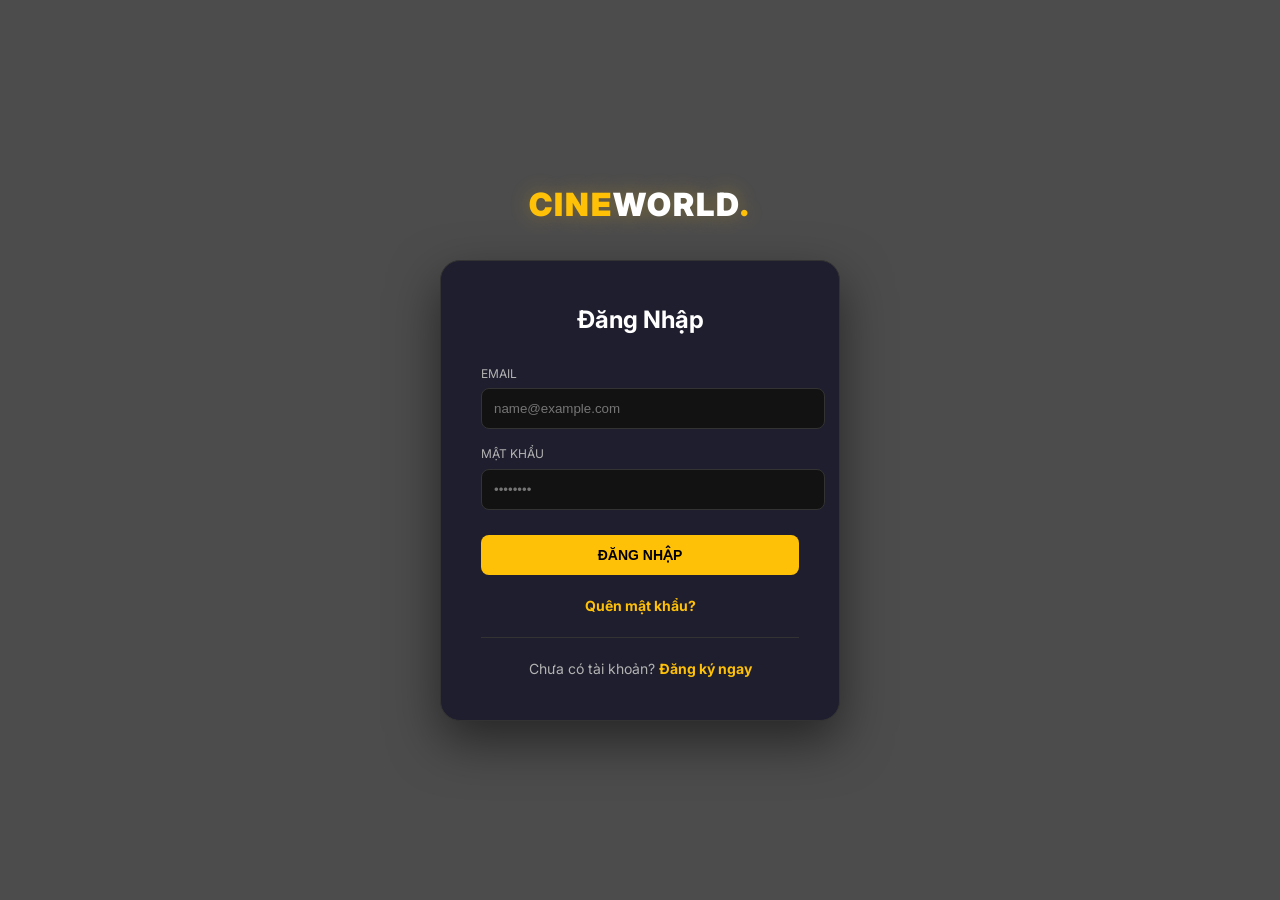
<file: frontend/history.html>
<!DOCTYPE html>
<html lang="vi">
<head>
    <meta charset="UTF-8">
    <title>Lịch sử Đặt vé</title>
    <link href="https://fonts.googleapis.com/css2?family=Inter:wght@400;600;900&display=swap" rel="stylesheet">
    <link rel="stylesheet" href="style.css">
    <style>
        .page-title { margin-bottom: 30px; border-left: 5px solid var(--accent); padding-left: 15px; }
        
        .history-list {
            display: flex;
            flex-direction: column;
            gap: 20px;
        }

        .ticket-card {
            background: var(--bg-surface);
            border: 1px solid #333;
            border-radius: 12px;
            padding: 20px;
            display: flex;
            gap: 20px;
            transition: 0.3s;
            position: relative;
            overflow: hidden;
        }
        .ticket-card:hover { border-color: var(--accent); transform: translateX(5px); }

        .ticket-poster {
            width: 100px;
            height: 140px;
            background: #000;
            border-radius: 8px;
            object-fit: cover;
        }

        .ticket-info { flex: 1; }
        .ticket-header { display: flex; justify-content: space-between; margin-bottom: 10px; }
        .t-movie { font-size: 20px; font-weight: bold; color: white; margin: 0; }
        .t-id { color: var(--text-sub); font-size: 14px; }
        
        .t-detail { color: var(--text-sub); font-size: 14px; margin-bottom: 5px; }
        .t-detail b { color: #ddd; }

        .ticket-status {
            padding: 5px 12px;
            border-radius: 20px;
            font-size: 12px;
            font-weight: bold;
            text-transform: uppercase;
        }
        .status-confirmed { background: rgba(46, 213, 115, 0.2); color: #2ed573; border: 1px solid #2ed573; }
        .status-pending { background: rgba(255, 165, 2, 0.2); color: #ffa502; border: 1px solid #ffa502; }
        .status-cancelled { background: rgba(255, 71, 87, 0.2); color: #ff4757; border: 1px solid #ff4757; }

        .no-data { text-align: center; color: #666; margin-top: 50px; font-size: 18px; }
    </style>
</head>
<body>
    <nav class="navbar">
        <div class="container nav-content">
            <a href="index.html" class="logo">CINE<span style="color:white">WORLD</span>.</a>
            <div id="user-info"></div>
        </div>
    </nav>

    <div class="container" style="margin-top: 40px; margin-bottom: 50px;">
        <h1 class="page-title">Vé Của Tôi</h1>
        
        <div id="history-container" class="history-list">
            <div style="text-align:center; color:#999;">Đang tải dữ liệu...</div>
        </div>
    </div>

    <script src="app.js"></script>
    <script>
        loadBookingHistory();
    </script>
</body>
</html>
</file>
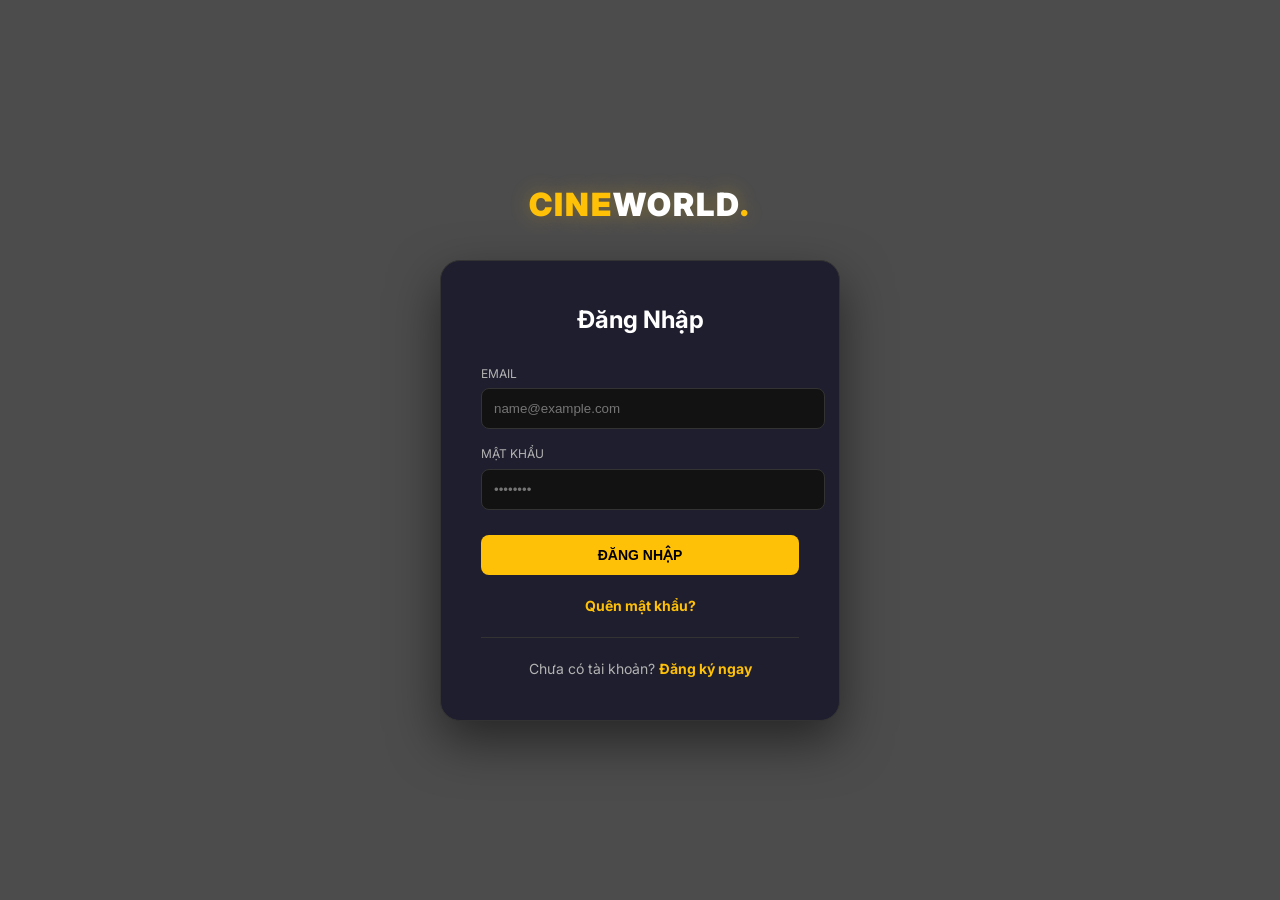
<file: frontend/login.html>
<!DOCTYPE html>
<html lang="vi">
<head>
    <meta charset="UTF-8">
    <meta name="viewport" content="width=device-width, initial-scale=1.0">
    <title>Đăng nhập - CineWorld</title>
    <link href="https://fonts.googleapis.com/css2?family=Inter:wght@400;600;900&display=swap" rel="stylesheet">
    <link rel="stylesheet" href="style.css">
    <style>
        body {
            display: flex;
            justify-content: center;
            align-items: center;
            min-height: 100vh;
            background: url('https://image.tmdb.org/t/p/original/xOMo8BRK7PfcJv9JCnx7s5hj0PX.jpg') no-repeat center center/cover;
        }
        body::before {
            content: "";
            position: absolute;
            top: 0; left: 0; right: 0; bottom: 0;
            background: rgba(0, 0, 0, 0.7);
            backdrop-filter: blur(5px);
            z-index: -1;
        }
        .auth-container {
            width: 100%;
            max-width: 400px;
            padding: 20px;
        }
        .brand-logo {
            text-align: center;
            font-size: 32px;
            font-weight: 900;
            color: var(--accent);
            margin-bottom: 30px;
            letter-spacing: 2px;
            text-shadow: 0 0 20px rgba(255, 193, 7, 0.3);
        }
        .form-link {
            text-align: center;
            margin-top: 20px;
            font-size: 14px;
            color: var(--text-sub);
        }
        .form-link a {
            color: var(--accent);
            font-weight: bold;
        }
        .form-link a:hover { text-decoration: underline; }
    </style>
</head>
<body>

    <div class="auth-container">
        <div class="brand-logo">CINE<span style="color:white">WORLD</span>.</div>
        
        <div class="auth-box">
            <h2 style="text-align: center; margin-top: 0; margin-bottom: 25px;">Đăng Nhập</h2>
            
            <div class="form-group">
                <label style="font-size: 12px; color: var(--text-sub); margin-bottom: 5px; display: block;">EMAIL</label>
                <input type="text" id="email" placeholder="name@example.com">
            </div>
            
            <div class="form-group">
                <label style="font-size: 12px; color: var(--text-sub); margin-bottom: 5px; display: block;">MẬT KHẨU</label>
                <input type="password" id="password" placeholder="••••••••">
            </div>

            <button class="btn" style="width: 100%; margin-top: 10px;" onclick="login()">ĐĂNG NHẬP</button>
            
            <div class="form-link">
                <a href="forgot-password.html">Quên mật khẩu?</a>
            </div>
            
            <div class="form-link" style="border-top: 1px solid #333; padding-top: 20px;">
                Chưa có tài khoản? <a href="register.html">Đăng ký ngay</a>
            </div>
        </div>
    </div>

    <script src="app.js"></script>
</body>
</html>
</file>
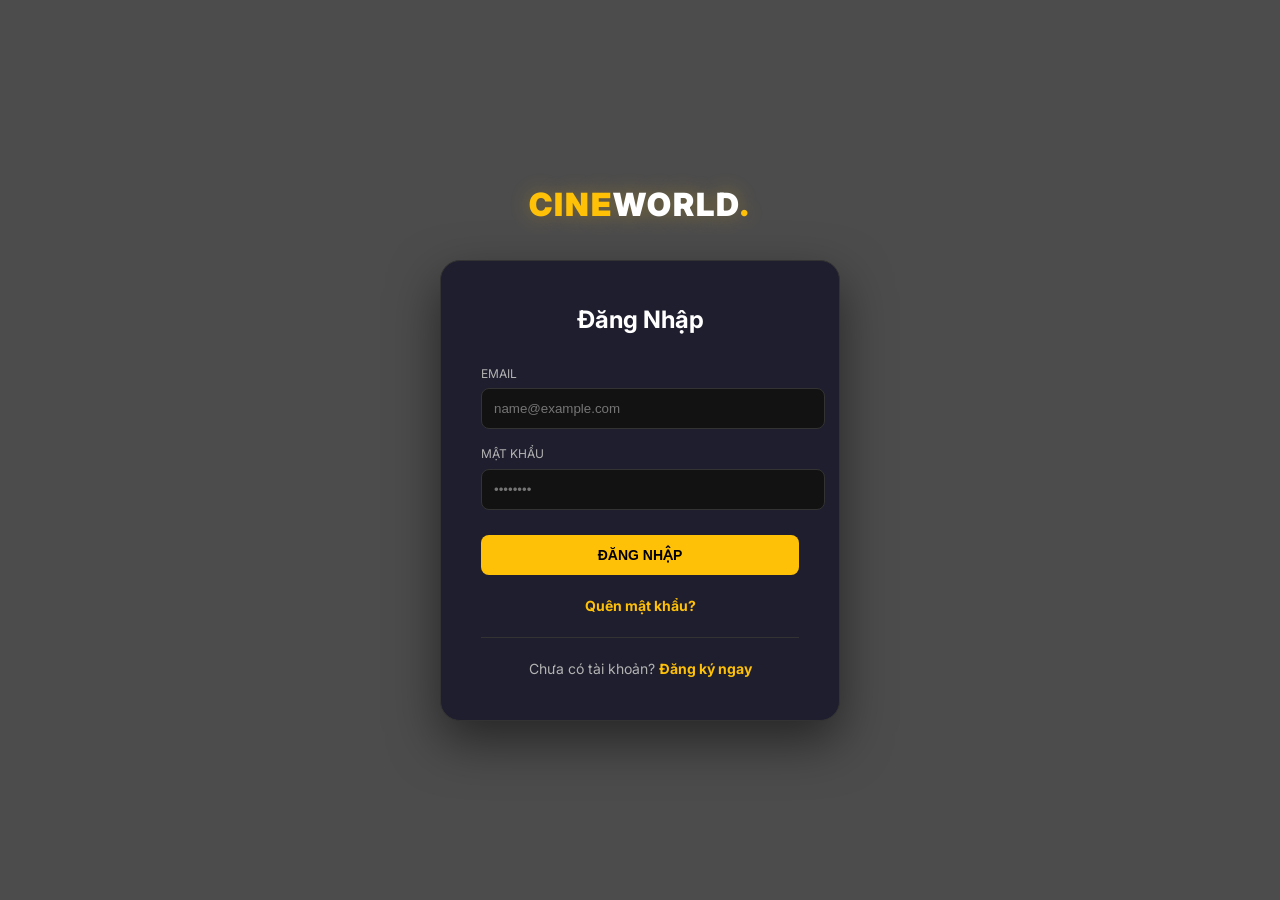
<file: frontend/profile.html>
<!DOCTYPE html>
<html lang="vi">
<head>
    <meta charset="UTF-8">
    <meta name="viewport" content="width=device-width, initial-scale=1.0">
    <title>Hồ sơ - CineWorld</title>
    <link href="https://fonts.googleapis.com/css2?family=Inter:wght@400;600;900&display=swap" rel="stylesheet">
    <link rel="stylesheet" href="https://cdnjs.cloudflare.com/ajax/libs/font-awesome/6.4.0/css/all.min.css">
    <link rel="stylesheet" href="style.css">
    <style>
        .profile-wrapper {
            max-width: 600px;
            margin: 40px auto 60px;
        }

        .profile-card {
            background: var(--bg-surface);
            border-radius: var(--radius-lg);
            padding: 40px;
            border: 1px solid #333;
            box-shadow: 0 20px 50px rgba(0,0,0,0.3);
        }

        .avatar-section {
            text-align: center;
            margin-bottom: 30px;
        }

        .avatar-container {
            position: relative;
            width: 120px;
            height: 120px;
            margin: 0 auto 15px;
            cursor: pointer;
        }

        .avatar-img {
            width: 120px;
            height: 120px;
            border-radius: 50%;
            object-fit: cover;
            border: 3px solid var(--accent);
            transition: 0.3s;
        }

        .avatar-overlay {
            position: absolute;
            top: 0; left: 0;
            width: 100%; height: 100%;
            border-radius: 50%;
            background: rgba(0,0,0,0.6);
            display: flex;
            align-items: center;
            justify-content: center;
            opacity: 0;
            transition: 0.3s;
        }

        .avatar-container:hover .avatar-overlay {
            opacity: 1;
        }

        .avatar-overlay i {
            color: white;
            font-size: 24px;
        }

        .profile-name {
            font-size: 24px;
            font-weight: 700;
            margin: 10px 0 5px;
        }

        .profile-role {
            background: var(--accent);
            color: #000;
            padding: 3px 12px;
            border-radius: 20px;
            font-size: 11px;
            font-weight: 700;
            display: inline-block;
        }

        .info-section {
            margin-top: 25px;
            border-top: 1px solid #333;
            padding-top: 25px;
        }

        .info-row {
            display: flex;
            align-items: center;
            padding: 14px 0;
            border-bottom: 1px solid rgba(255,255,255,0.05);
        }

        .info-row:last-child { border-bottom: none; }

        .info-icon {
            width: 40px;
            height: 40px;
            border-radius: 10px;
            background: rgba(255,193,7,0.1);
            display: flex;
            align-items: center;
            justify-content: center;
            margin-right: 15px;
            color: var(--accent);
            flex-shrink: 0;
        }

        .info-label {
            font-size: 12px;
            color: var(--text-sub);
            margin-bottom: 2px;
        }

        .info-value {
            font-size: 16px;
            font-weight: 600;
        }

        .action-buttons {
            margin-top: 30px;
            display: flex;
            flex-direction: column;
            gap: 12px;
        }

        .action-btn {
            display: flex;
            align-items: center;
            gap: 12px;
            padding: 14px 20px;
            border-radius: var(--radius-sm);
            border: 1px solid #333;
            background: transparent;
            color: var(--text-main);
            cursor: pointer;
            transition: 0.3s;
            font-size: 15px;
            text-decoration: none;
        }

        .action-btn:hover {
            background: var(--bg-hover);
            border-color: var(--accent);
        }

        .action-btn i {
            width: 20px;
            text-align: center;
            color: var(--accent);
        }

        .action-btn.danger { border-color: rgba(255,71,87,0.3); }
        .action-btn.danger:hover { background: rgba(255,71,87,0.1); border-color: var(--danger); }
        .action-btn.danger i { color: var(--danger); }

        /* Change Password Modal */
        .modal-overlay {
            display: none;
            position: fixed;
            top: 0; left: 0; right: 0; bottom: 0;
            background: rgba(0,0,0,0.7);
            backdrop-filter: blur(5px);
            z-index: 2000;
            justify-content: center;
            align-items: center;
        }

        .modal-overlay.active { display: flex; }

        .modal-box {
            background: var(--bg-surface);
            border-radius: var(--radius-lg);
            padding: 35px;
            width: 90%;
            max-width: 420px;
            border: 1px solid #333;
            box-shadow: 0 20px 60px rgba(0,0,0,0.5);
        }

        .modal-box h3 {
            margin: 0 0 25px;
            font-size: 20px;
            text-align: center;
        }

        .modal-actions {
            display: flex;
            gap: 10px;
            margin-top: 10px;
        }

        .modal-actions .btn { flex: 1; }

        .btn-cancel {
            background: transparent;
            border: 1px solid #555;
            color: var(--text-sub);
            font-weight: 700;
            padding: 12px 24px;
            border-radius: var(--radius-sm);
            cursor: pointer;
            transition: 0.3s;
            font-size: 14px;
            flex: 1;
            text-align: center;
        }

        .btn-cancel:hover { border-color: #999; color: white; }

        .upload-progress {
            display: none;
            text-align: center;
            margin-top: 10px;
            color: var(--accent);
            font-size: 14px;
        }
    </style>
</head>
<body>

    <nav class="navbar">
        <div class="container nav-content">
            <a href="index.html" class="logo">CINE<span style="color:white">WORLD</span>.</a>
            <div id="user-info"></div>
        </div>
    </nav>

    <div class="container profile-wrapper">
        <div class="profile-card">
            <!-- Avatar -->
            <div class="avatar-section">
                <div class="avatar-container" onclick="document.getElementById('avatar-input').click()" title="Nhấn để thay đổi ảnh đại diện">
                    <img id="profile-avatar" class="avatar-img" src="https://ui-avatars.com/api/?name=U&background=FFC107&color=000&size=120" alt="Avatar">
                    <div class="avatar-overlay">
                        <i class="fas fa-camera"></i>
                    </div>
                </div>
                <input type="file" id="avatar-input" accept="image/*" style="display:none" onchange="uploadAvatar(this)">
                <div class="upload-progress" id="upload-progress">
                    <i class="fas fa-spinner fa-spin"></i> Đang tải lên...
                </div>
                <h2 class="profile-name" id="profile-name">Đang tải...</h2>
                <span class="profile-role" id="profile-role">MEMBER</span>
            </div>

            <!-- Info -->
            <div class="info-section">
                <div class="info-row">
                    <div class="info-icon"><i class="fas fa-envelope"></i></div>
                    <div>
                        <div class="info-label">EMAIL</div>
                        <div class="info-value" id="profile-email">---</div>
                    </div>
                </div>
                <div class="info-row">
                    <div class="info-icon"><i class="fas fa-user"></i></div>
                    <div>
                        <div class="info-label">HỌ VÀ TÊN</div>
                        <div class="info-value" id="profile-fullname">---</div>
                    </div>
                </div>
            </div>

            <!-- Actions -->
            <div class="action-buttons">
                <a href="history.html" class="action-btn">
                    <i class="fas fa-ticket-alt"></i>
                    <span>Lịch sử đặt vé</span>
                </a>
                <button class="action-btn" onclick="openChangePasswordModal()">
                    <i class="fas fa-lock"></i>
                    <span>Đổi mật khẩu</span>
                </button>
                <button class="action-btn danger" onclick="logout()">
                    <i class="fas fa-sign-out-alt"></i>
                    <span>Đăng xuất</span>
                </button>
            </div>
        </div>
    </div>

    <!-- Change Password Modal -->
    <div class="modal-overlay" id="password-modal">
        <div class="modal-box">
            <h3><i class="fas fa-lock" style="color:var(--accent); margin-right:8px;"></i>Đổi mật khẩu</h3>
            <div class="form-group">
                <label style="font-size:12px; color:var(--text-sub); margin-bottom:5px; display:block;">MẬT KHẨU HIỆN TẠI</label>
                <input type="password" id="old-password" placeholder="Nhập mật khẩu hiện tại">
            </div>
            <div class="form-group">
                <label style="font-size:12px; color:var(--text-sub); margin-bottom:5px; display:block;">MẬT KHẨU MỚI</label>
                <input type="password" id="new-password" placeholder="Nhập mật khẩu mới">
            </div>
            <div class="form-group">
                <label style="font-size:12px; color:var(--text-sub); margin-bottom:5px; display:block;">XÁC NHẬN MẬT KHẨU MỚI</label>
                <input type="password" id="confirm-new-password" placeholder="Nhập lại mật khẩu mới">
            </div>
            <div class="modal-actions">
                <button class="btn-cancel" onclick="closeChangePasswordModal()">Hủy</button>
                <button class="btn" onclick="changePassword()">Xác nhận</button>
            </div>
        </div>
    </div>

    <script src="app.js"></script>
    <script>
        loadProfile();
    </script>
</body>
</html>
</file>
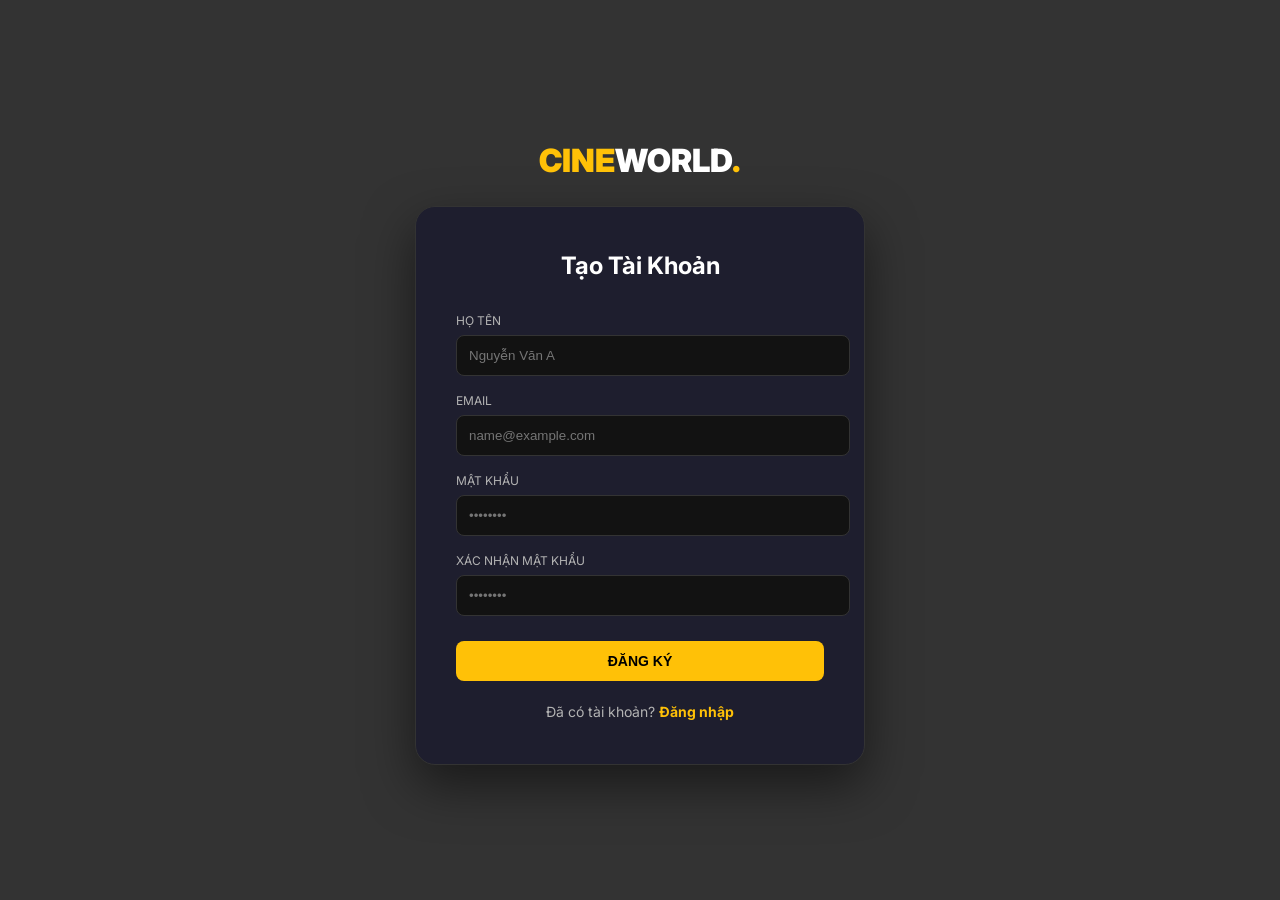
<file: frontend/register.html>
<!DOCTYPE html>
<html lang="vi">
<head>
    <meta charset="UTF-8">
    <title>Đăng ký - CineWorld</title>
    <link href="https://fonts.googleapis.com/css2?family=Inter:wght@400;600;900&display=swap" rel="stylesheet">
    <link rel="stylesheet" href="style.css">
    <style>
        body {
            display: flex;
            justify-content: center;
            align-items: center;
            min-height: 100vh;
            background: url('https://image.tmdb.org/t/p/original/1pdfLvkbY9ohJlCjQH2CZjjYVvJ.jpg') no-repeat center center/cover;
        }
        body::before {
            content: "";
            position: absolute;
            top: 0; left: 0; right: 0; bottom: 0;
            background: rgba(0, 0, 0, 0.8);
            backdrop-filter: blur(5px);
            z-index: -1;
        }
        .auth-container { width: 100%; max-width: 450px; padding: 20px; }
        .brand-logo { text-align: center; font-size: 32px; font-weight: 900; color: var(--accent); margin-bottom: 20px; }
        .form-link { text-align: center; margin-top: 20px; font-size: 14px; color: var(--text-sub); }
        .form-link a { color: var(--accent); font-weight: bold; }
    </style>
</head>
<body>

    <div class="auth-container">
        <div class="brand-logo">CINE<span style="color:white">WORLD</span>.</div>
        
        <div class="auth-box">
            <h2 style="text-align: center; margin-top: 0; margin-bottom: 25px;">Tạo Tài Khoản</h2>
            
            <div class="form-group">
                <label style="font-size: 12px; color: var(--text-sub); margin-bottom: 5px; display: block;">HỌ TÊN</label>
                <input type="text" id="reg-name" placeholder="Nguyễn Văn A">
            </div>

            <div class="form-group">
                <label style="font-size: 12px; color: var(--text-sub); margin-bottom: 5px; display: block;">EMAIL</label>
                <input type="text" id="reg-email" placeholder="name@example.com">
            </div>
            
            <div class="form-group">
                <label style="font-size: 12px; color: var(--text-sub); margin-bottom: 5px; display: block;">MẬT KHẨU</label>
                <input type="password" id="reg-password" placeholder="••••••••">
            </div>

            <div class="form-group">
                <label style="font-size: 12px; color: var(--text-sub); margin-bottom: 5px; display: block;">XÁC NHẬN MẬT KHẨU</label>
                <input type="password" id="reg-confirm-password" placeholder="••••••••">
            </div>

            <button class="btn" style="width: 100%; margin-top: 10px;" onclick="register()">ĐĂNG KÝ</button>
            
            <div class="form-link">
                Đã có tài khoản? <a href="login.html">Đăng nhập</a>
            </div>
        </div>
    </div>

    <script src="app.js"></script>
</body>
</html>
</file>
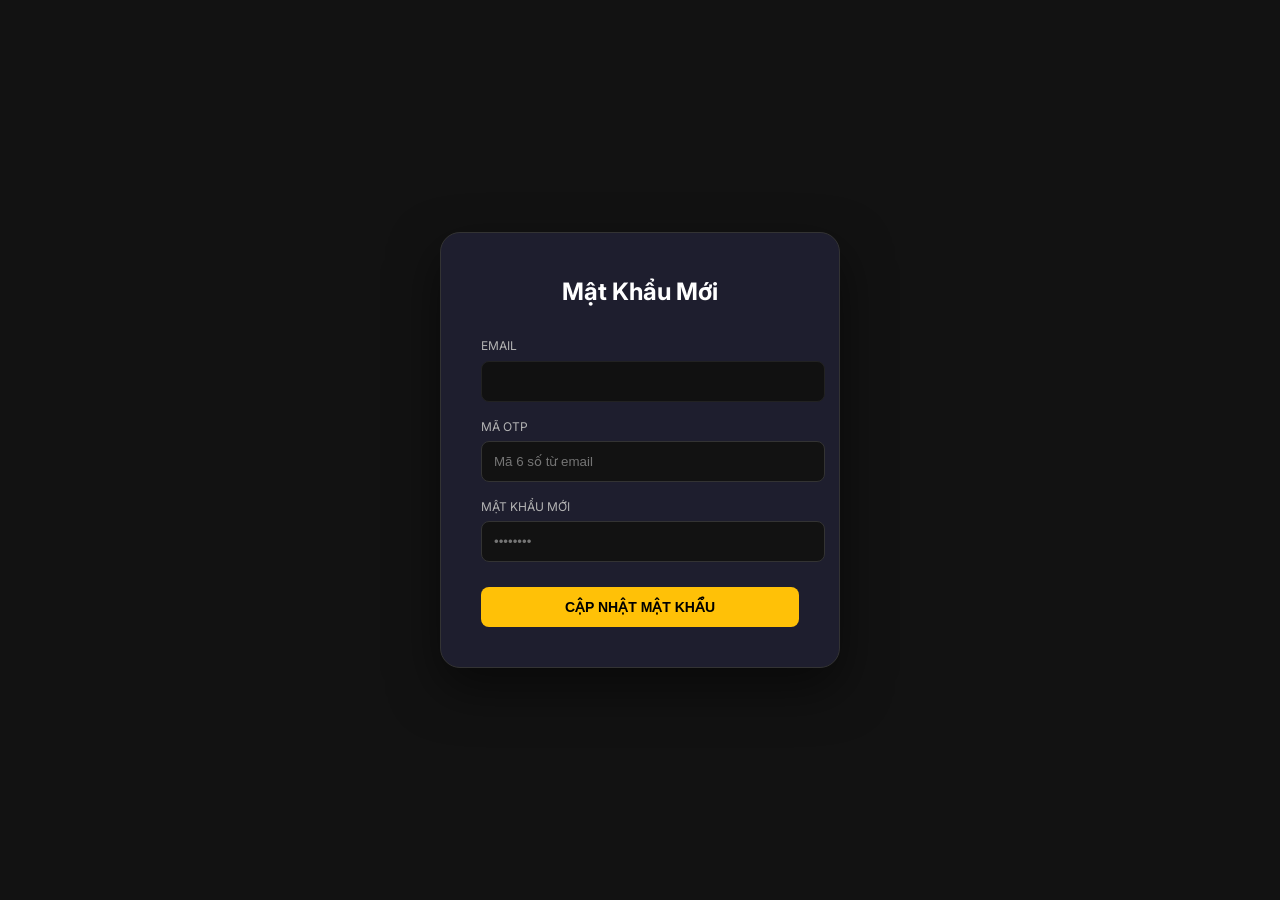
<file: frontend/reset-password.html>
<!DOCTYPE html>
<html lang="vi">
<head>
    <meta charset="UTF-8">
    <title>Đặt Lại Mật Khẩu</title>
    <link href="https://fonts.googleapis.com/css2?family=Inter:wght@400;600;900&display=swap" rel="stylesheet">
    <link rel="stylesheet" href="style.css">
    <style>
        body {
            display: flex;
            justify-content: center;
            align-items: center;
            min-height: 100vh;
            background-color: var(--bg-main);
        }
        .auth-container { width: 100%; max-width: 400px; padding: 20px; }
    </style>
</head>
<body>

    <div class="auth-container">
        <div class="auth-box">
            <h2 style="text-align: center; margin-top: 0; margin-bottom: 25px;">Mật Khẩu Mới</h2>
            
            <div class="form-group">
                <label style="font-size: 12px; color: var(--text-sub); margin-bottom: 5px; display: block;">EMAIL</label>
                <input type="text" id="reset-email" readonly style="background: #111; color: #666; border-color: #222;">
            </div>

            <div class="form-group">
                <label style="font-size: 12px; color: var(--text-sub); margin-bottom: 5px; display: block;">MÃ OTP</label>
                <input type="text" id="reset-otp" placeholder="Mã 6 số từ email">
            </div>

            <div class="form-group">
                <label style="font-size: 12px; color: var(--text-sub); margin-bottom: 5px; display: block;">MẬT KHẨU MỚI</label>
                <input type="password" id="reset-new-pass" placeholder="••••••••">
            </div>

            <button class="btn" style="width: 100%; margin-top: 10px;" onclick="confirmReset()">CẬP NHẬT MẬT KHẨU</button>
        </div>
    </div>

    <script src="app.js"></script>
    <script>
        const params = new URLSearchParams(window.location.search);
        document.getElementById("reset-email").value = params.get("email") || "";
    </script>
</body>
</html>
</file>
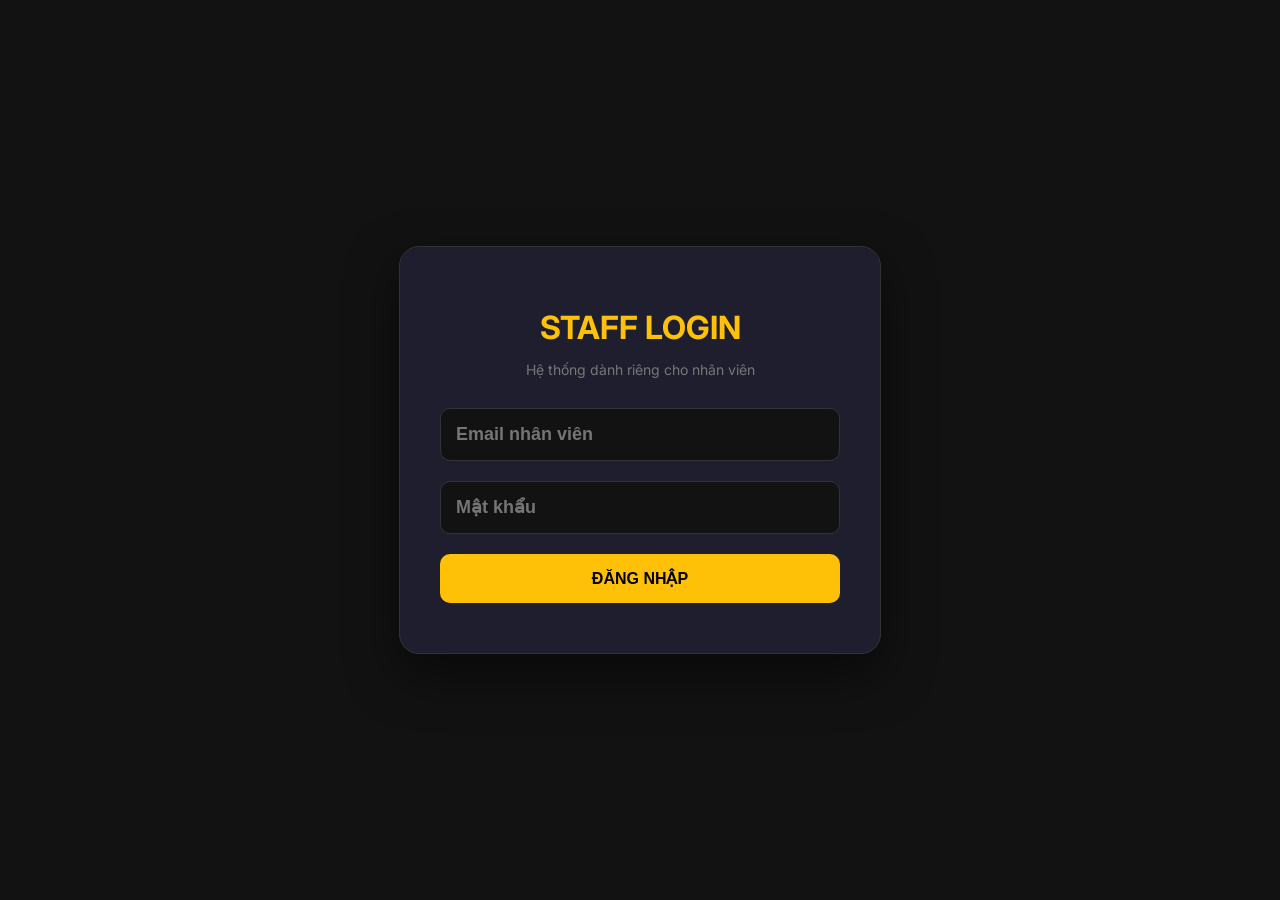
<file: frontend/scanner.html>
<!DOCTYPE html>
<html lang="vi">
<head>
    <meta charset="UTF-8">
    <meta name="viewport" content="width=device-width, initial-scale=1.0">
    <title>CineWorld - Staff Scanner</title>
    <link href="https://fonts.googleapis.com/css2?family=Inter:wght@400;600;900&display=swap" rel="stylesheet">
    <link href="https://fonts.googleapis.com/css2?family=Courier+Prime:wght@400;700&display=swap" rel="stylesheet">
    <style>
        :root { --bg-main: #121212; --bg-surface: #1E1E2E; --accent: #FFC107; --text-main: #FFFFFF; --success: #2ED573; --danger: #FF4757; --warning: #FFA502; }
        body { font-family: 'Inter', sans-serif; background-color: var(--bg-main); color: var(--text-main); display: flex; justify-content: center; align-items: center; height: 100vh; margin: 0; }
        
        .scanner-box { background: var(--bg-surface); padding: 40px; border-radius: 20px; width: 100%; max-width: 400px; text-align: center; border: 1px solid #333; box-shadow: 0 20px 50px rgba(0,0,0,0.5); }
        
        h1 { color: var(--accent); margin-bottom: 5px; text-transform: uppercase; }
        
        input::-webkit-outer-spin-button, input::-webkit-inner-spin-button { -webkit-appearance: none; margin: 0; }
        input[type=number] { -moz-appearance: textfield; }
        
        input { width: 100%; padding: 15px; font-size: 18px; background: var(--bg-main); border: 1px solid #333; color: var(--text-main); border-radius: 10px; margin-bottom: 20px; outline: none; font-weight: bold; box-sizing: border-box; }
        input:focus { border-color: var(--accent); }
        
        .btn { width: 100%; padding: 15px; background: var(--accent); color: #000; border: none; border-radius: 10px; font-size: 16px; font-weight: 900; cursor: pointer; text-transform: uppercase; margin-bottom: 10px; transition: 0.2s;}
        .btn:hover { background: #FFD54F; }
        
        #btn-checkin { background: var(--success); color: white; display: none; }
        #btn-print { background: #333; color: white; border: 1px solid #555; display: none; }
        #btn-print:hover { background: #444; }
        .btn-logout { background: #333; color: #fff; font-size: 12px; padding: 5px 10px; width: auto; position: absolute; top: 20px; right: 20px; }

        #result-area { display: none; margin-top: 30px; border-top: 1px solid #333; padding-top: 20px; }
        .status-badge { display: inline-block; padding: 8px 15px; border-radius: 50px; font-weight: bold; font-size: 14px; margin-bottom: 15px; }
        .status-valid { background: rgba(46, 213, 115, 0.15); color: var(--success); border: 1px solid var(--success); }
        .status-invalid { background: rgba(255, 71, 87, 0.15); color: var(--danger); border: 1px solid var(--danger); }
        .status-used { background: rgba(255, 165, 2, 0.15); color: var(--warning); border: 1px solid var(--warning); }
        .info-row { display: flex; justify-content: space-between; margin-bottom: 10px; font-size: 14px; }
        .info-label { color: #777; } .info-val { font-weight: bold; }

        #login-ui { display: block; }
        #scanner-ui { display: none; position: relative; }

        #printable-container { display: none; }
        @media print {
            body * { visibility: hidden; }
            #printable-container, #printable-container * { visibility: visible; }
            #printable-container { display: block !important; position: absolute; left: 0; top: 0; width: 100%; }
            .single-ticket { width: 300px; padding: 10px; font-family: 'Courier Prime', monospace; color: black; background: white; text-align: center; border: 1px dashed #000; margin-bottom: 20px; display: block !important; }
            .page-break { page-break-after: always; }
            .ticket-logo { font-size: 20px; font-weight: bold; border-bottom: 2px dashed #000; padding-bottom: 10px; margin-bottom: 10px; }
            .ticket-row { display: flex; justify-content: space-between; font-size: 12px; margin-bottom: 5px; text-align: left; }
            .ticket-row span:last-child { font-weight: bold; text-align: right; }
            .ticket-divider { border-top: 1px dashed #000; margin: 10px 0; }
            .ticket-seat-large { font-size: 24px; font-weight: bold; margin: 5px 0; }
            .ticket-footer { font-size: 10px; margin-top: 15px; }
        }
    </style>
</head>
<body>

    <div id="login-ui" class="scanner-box">
        <h1 style="color: var(--accent);">STAFF LOGIN</h1>
        <p style="color: #777; font-size: 14px; margin-bottom: 30px;">Hệ thống dành riêng cho nhân viên</p>
        
        <input type="text" id="staff-email" placeholder="Email nhân viên">
        <input type="password" id="staff-password" placeholder="Mật khẩu">
        <button class="btn" onclick="staffLogin()">ĐĂNG NHẬP</button>
    </div>

    <div id="scanner-ui" class="scanner-box">
        <button class="btn btn-logout" onclick="staffLogout()">Đăng xuất</button>
        <h1>Staff Scanner</h1>
        <p>Hệ thống soát vé CineWorld</p>
        
        <input type="number" id="booking-id" placeholder="Nhập ID vé" style="font-size: 24px; text-align: center;">
        <button class="btn" onclick="checkTicket()">KIỂM TRA VÉ</button>

        <div id="result-area">
            <div id="status-badge" class="status-badge">VALID</div>
            
            <div id="info-container">
                <div class="info-row"><span class="info-label">Phim:</span><span class="info-val" id="res-movie">...</span></div>
                <div class="info-row"><span class="info-label">Rạp:</span><span class="info-val" id="res-cinema">...</span></div>
                <div class="info-row"><span class="info-label">Ghế:</span><span class="info-val" id="res-seats">...</span></div>
            </div>
            
            <button id="btn-checkin" class="btn" onclick="confirmCheckIn()">XÁC NHẬN VÀO CỔNG</button>
            <button id="btn-print" class="btn" onclick="window.print()">🖨️ IN VÉ VẬT LÝ</button>
        </div>
    </div>

    <div id="printable-container"></div>

    <script>
        const API_IDENTITY = "/api/identity";
        const API_REDEMPTION = "/api/redemption";

        checkAuth();

        function parseJwt(token) {
            try {
                const base64Url = token.split('.')[1];
                const base64 = base64Url.replace(/-/g, '+').replace(/_/g, '/');
                const jsonPayload = decodeURIComponent(window.atob(base64).split('').map(function(c) {
                    return '%' + ('00' + c.charCodeAt(0).toString(16)).slice(-2);
                }).join(''));
                return JSON.parse(jsonPayload);
            } catch (e) {
                return null;
            }
        }

        function checkAuth() {
            const token = sessionStorage.getItem("staff_token");
            if (token) {
                const payload = parseJwt(token);
                if (payload && (payload.role === 'TICKET_CHECKER' || payload.role === 'ADMIN')) {
                    showScannerUI();
                } else {
                    staffLogout(); 
                }
            } else {
                showLoginUI();
            }
        }

        async function staffLogin() {
            const email = document.getElementById("staff-email").value;
            const password = document.getElementById("staff-password").value;

            if (!email || !password) return alert("Vui lòng nhập đầy đủ thông tin!");

            try {
                const res = await fetch(`${API_IDENTITY}/login`, {
                    method: "POST",
                    headers: { "Content-Type": "application/json" },
                    body: JSON.stringify({ email, password })
                });

                const data = await res.json();
                
                if (res.ok) {
                    const token = data.access_token;
                    const payload = parseJwt(token);

                    if (payload.role === 'TICKET_CHECKER' || payload.role === 'ADMIN' || payload.role === 'MANAGER') {
                        sessionStorage.setItem("staff_token", token);
                        alert("Đăng nhập thành công!");
                        showScannerUI();
                    } else {
                        alert("LỖI: Tài khoản này không có quyền truy cập Scanner!");
                    }
                } else {
                    alert("Đăng nhập thất bại: " + data.detail);
                }
            } catch (err) {
                alert("Lỗi kết nối Server: " + err);
            }
        }

        function staffLogout() {
            sessionStorage.removeItem("staff_token");
            location.reload(); 
        }

        function showLoginUI() {
            document.getElementById("login-ui").style.display = "block";
            document.getElementById("scanner-ui").style.display = "none";
        }

        function showScannerUI() {
            document.getElementById("login-ui").style.display = "none";
            document.getElementById("scanner-ui").style.display = "block";
        }

        // --- LOGIC SCANNER ---
        async function checkTicket() {
            const id = document.getElementById("booking-id").value;
            if (!id) return alert("Vui lòng nhập ID vé!");

            try {
                const res = await fetch(`${API_REDEMPTION}/validate/${id}`);
                const data = await res.json();

                const resultArea = document.getElementById("result-area");
                const infoContainer = document.getElementById("info-container");
                const badge = document.getElementById("status-badge");
                const btnCheckin = document.getElementById("btn-checkin");
                const btnPrint = document.getElementById("btn-print");

                resultArea.style.display = "block";

                if (data.status === "VALID" || data.status === "USED") {
                    infoContainer.style.display = "block";
                    document.getElementById("res-movie").innerText = data.ticket_data.movie;
                    document.getElementById("res-cinema").innerText = data.ticket_data.cinema;
                    document.getElementById("res-seats").innerText = data.ticket_data.seats;

                    const container = document.getElementById("printable-container");
                    container.innerHTML = "";
                    const seatList = data.ticket_data.seats.split(", ");
                    const unitPrice = data.ticket_data.price / seatList.length;

                    seatList.forEach((seat, index) => {
                        const ticketHTML = `
                            <div class="single-ticket">
                                <div class="ticket-logo">CINEWORLD TICKET</div>
                                <div class="ticket-row"><span>Rạp:</span><span>${data.ticket_data.cinema}</span></div>
                                <div class="ticket-row"><span>Phòng:</span><span>${data.ticket_data.screen}</span></div>
                                <div class="ticket-divider"></div>
                                <div style="font-weight:bold; font-size:14px; margin-bottom:5px">${data.ticket_data.movie}</div>
                                <div class="ticket-row"><span>Suất:</span><span>${data.ticket_data.time}</span></div>
                                <div class="ticket-divider"></div>
                                <div style="text-align:center">GHẾ</div>
                                <div class="ticket-seat-large">${seat}</div>
                                <div class="ticket-divider"></div>
                                <div class="ticket-row"><span>Giá vé:</span><span>${unitPrice.toLocaleString()} VND</span></div>
                                <div class="ticket-row"><span>Mã đơn:</span><span>#${data.ticket_data.booking_id}</span></div>
                                <div class="ticket-footer">Vé ${index + 1}/${seatList.length} - Vui lòng giữ vé để kiểm soát.<br>Cảm ơn quý khách!</div>
                            </div>
                            <div class="page-break"></div>
                        `;
                        container.innerHTML += ticketHTML;
                    });

                    btnPrint.style.display = "block"; 
                    
                    if(data.status === "VALID") {
                        badge.className = "status-badge status-valid";
                        badge.innerText = "HỢP LỆ - CHO PHÉP VÀO";
                        btnCheckin.style.display = "block";
                    } else {
                        badge.className = "status-badge status-used";
                        badge.innerText = "CẢNH BÁO: VÉ ĐÃ DÙNG";
                        btnCheckin.style.display = "none";
                    }
                } else {
                    badge.className = "status-badge status-invalid";
                    badge.innerText = "MÃ VÉ KHÔNG TỒN TẠI HOẶC CHƯA THANH TOÁN";
                    infoContainer.style.display = "none";
                    btnCheckin.style.display = "none";
                    btnPrint.style.display = "none";
                }
            } catch (err) { alert("Lỗi kết nối!"); console.error(err); }
        }

        async function confirmCheckIn() {
            const id = document.getElementById("booking-id").value;
            if(!confirm("Xác nhận cho khách vào rạp?")) return;
            await fetch(`${API_REDEMPTION}/checkin/${id}`, { method: "POST" });
            alert("✅ Check-in thành công!");
            checkTicket(); 
        }
    </script>
</body>
</html>
</file>
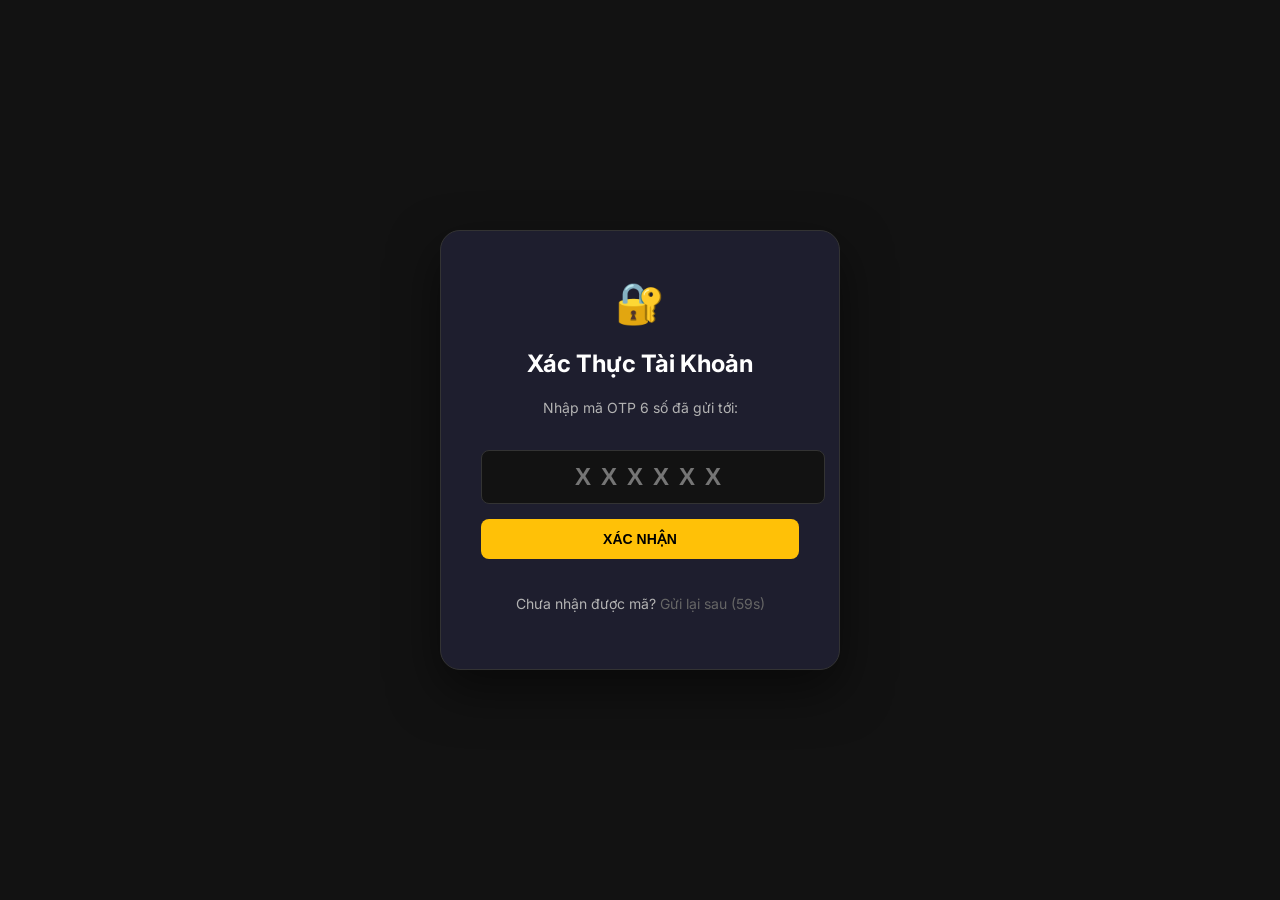
<file: frontend/verify.html>
<!DOCTYPE html>
<html lang="vi">
<head>
    <meta charset="UTF-8">
    <title>Xác thực OTP</title>
    <link href="https://fonts.googleapis.com/css2?family=Inter:wght@400;600;900&display=swap" rel="stylesheet">
    <link rel="stylesheet" href="style.css">
    <style>
        body {
            display: flex;
            justify-content: center;
            align-items: center;
            min-height: 100vh;
            background-color: var(--bg-main);
        }
        .auth-container { width: 100%; max-width: 400px; padding: 20px; }
        .otp-input {
            letter-spacing: 10px;
            text-align: center;
            font-size: 24px !important;
            font-weight: bold;
        }
        .resend-link {
            color: var(--accent);
            cursor: pointer;
            text-decoration: underline;
        }
        .resend-link.disabled {
            color: #666;
            cursor: not-allowed;
            text-decoration: none;
        }
    </style>
</head>
<body>

    <div class="auth-container">
        <div class="auth-box" style="text-align: center;">
            <div style="font-size: 40px; margin-bottom: 10px;">🔐</div>
            <h2 style="margin: 0 0 10px;">Xác Thực Tài Khoản</h2>
            <p style="color: var(--text-sub); font-size: 14px; margin-bottom: 30px;">
                Nhập mã OTP 6 số đã gửi tới: <br>
                <b id="display-email" style="color: white;">...</b>
            </p>
            
            <div class="form-group">
                <input type="text" id="verify-email" hidden>
                <input type="text" id="verify-code" class="otp-input" placeholder="XXXXXX" maxlength="6">
            </div>

            <button class="btn" style="width: 100%; margin-bottom: 20px;" onclick="verifyOTP()">XÁC NHẬN</button>
            
            <p style="font-size: 14px; color: var(--text-sub);">
                Chưa nhận được mã? 
                <span id="resend-btn" class="resend-link disabled" onclick="resendOTP()">Gửi lại sau (60s)</span>
            </p>
        </div>
    </div>

    <script src="app.js"></script>
    <script>
        const params = new URLSearchParams(window.location.search);
        const email = params.get("email") || "";
        document.getElementById("verify-email").value = email;
        document.getElementById("display-email").innerText = email;
        
        startResendTimer(); 
    </script>
</body>
</html>
</file>
<file: frontend/style.css>
/* --- 1. DESIGN SYSTEM & VARIABLES --- */
:root {
    --bg-main: #121212;       
    --bg-surface: #1E1E2E;    
    --bg-hover: #2A2A3C;
    --accent: #FFC107;        
    --accent-hover: #FFD54F;
    --text-main: #FFFFFF;
    --text-sub: #B3B3B3;
    --danger: #FF4757;
    --success: #2ED573;

    --radius-sm: 8px;
    --radius-md: 12px;
    --radius-lg: 20px;
    --container-width: 1100px;
}

body {
    font-family: 'Inter', 'Roboto', sans-serif;
    background-color: var(--bg-main);
    color: var(--text-main);
    margin: 0;
    padding: 0;
    line-height: 1.6;
}

a { text-decoration: none; color: inherit; transition: 0.3s; }
ul { list-style: none; padding: 0; margin: 0; }

/* --- 2. LAYOUT & UTILITIES --- */
.container {
    max-width: var(--container-width);
    margin: 0 auto;
    padding: 0 20px;
}

.btn {
    background-color: var(--accent);
    color: #000;
    font-weight: 700;
    padding: 12px 24px;
    border: none;
    border-radius: var(--radius-sm);
    cursor: pointer;
    transition: all 0.3s ease;
    text-transform: uppercase;
    font-size: 14px;
    display: inline-block;
    text-align: center;
}

.btn:hover {
    background-color: var(--accent-hover);
    transform: translateY(-2px);
    box-shadow: 0 4px 15px rgba(255, 193, 7, 0.4);
}

.btn-outline {
    background: transparent;
    border: 1px solid var(--accent);
    color: var(--accent);
}

.btn-outline:hover {
    background: var(--accent);
    color: #000;
}

/* --- 3. HEADER --- */
.navbar {
    background-color: rgba(18, 18, 18, 0.95);
    backdrop-filter: blur(10px);
    padding: 15px 0;
    position: sticky;
    top: 0;
    z-index: 1000;
    border-bottom: 1px solid #333;
}

.nav-content {
    display: flex;
    justify-content: space-between;
    align-items: center;
}

.logo {
    font-size: 24px;
    font-weight: 900;
    color: var(--accent);
    letter-spacing: 1px;
}

.search-bar input {
    background: var(--bg-surface);
    border: 1px solid #333;
    padding: 10px 15px;
    border-radius: 50px;
    color: white;
    width: 300px;
    outline: none;
}

.search-bar input:focus { border-color: var(--accent); }

/* --- 4. HERO SECTION  --- */
.hero {
    height: 60vh;
    background: url('https://image.tmdb.org/t/p/original/1XDDXPXGiL8id7MrUxK36ke7gkX.jpg') no-repeat center center/cover;
    position: relative;
    display: flex;
    align-items: flex-end;
    margin-bottom: 40px;
}

.hero-overlay {
    position: absolute;
    top: 0; left: 0; width: 100%; height: 100%;
    background: linear-gradient(to bottom, rgba(18,18,18,0) 0%, rgba(18,18,18,0.8) 60%, var(--bg-main) 100%);
}

.hero-content {
    position: relative;
    z-index: 2;
    padding-bottom: 40px;
    max-width: 600px;
}

.hero-tag {
    background: var(--accent);
    color: #000;
    padding: 4px 8px;
    font-size: 12px;
    font-weight: bold;
    border-radius: 4px;
    margin-right: 10px;
}

.hero-title { font-size: 48px; margin: 10px 0; line-height: 1.1; }
.hero-meta { color: var(--text-sub); margin-bottom: 20px; font-size: 14px; }

/* --- 5. MOVIE GRID --- */
.section-title {
    font-size: 24px;
    margin-bottom: 20px;
    border-left: 4px solid var(--accent);
    padding-left: 15px;
    display: flex;
    justify-content: space-between;
    align-items: center;
}

.tabs button {
    background: none;
    border: none;
    color: var(--text-sub);
    font-size: 16px;
    margin-left: 20px;
    cursor: pointer;
    padding-bottom: 5px;
}

.tabs button.active {
    color: var(--text-main);
    border-bottom: 2px solid var(--accent);
}

.movie-grid {
    display: grid;
    grid-template-columns: repeat(auto-fill, minmax(200px, 1fr));
    gap: 30px;
    padding-bottom: 50px;
}

.movie-card {
    background: var(--bg-surface);
    border-radius: var(--radius-md);
    overflow: hidden;
    transition: 0.3s;
    position: relative;
    border: 1px solid transparent;
}

.movie-card:hover {
    transform: translateY(-10px);
    border-color: var(--accent);
    box-shadow: 0 10px 30px rgba(0,0,0,0.5);
}

.poster-wrapper {
    position: relative;
    padding-top: 150%; 
    overflow: hidden;
}

.poster-wrapper img {
    position: absolute;
    top: 0; left: 0; width: 100%; height: 100%;
    object-fit: cover;
}

.movie-info { padding: 15px; }
.movie-title { font-size: 16px; margin: 0 0 5px; white-space: nowrap; overflow: hidden; text-overflow: ellipsis; }
.movie-meta { font-size: 12px; color: var(--text-sub); display: flex; justify-content: space-between; }
.rating { color: var(--accent); font-weight: bold; }

/* --- 6. BOOKING PAGE --- */
.booking-header {
    text-align: center;
    margin-bottom: 40px;
}

.date-selector {
    display: flex;
    gap: 15px;
    overflow-x: auto;
    padding-bottom: 10px;
    margin-bottom: 30px;
}

.date-card {
    background: var(--bg-surface);
    min-width: 80px;
    padding: 15px;
    border-radius: var(--radius-md);
    text-align: center;
    cursor: pointer;
    border: 1px solid #333;
}

.date-card.active {
    background: var(--accent);
    color: #000;
    border-color: var(--accent);
}

.day { display: block; font-size: 12px; opacity: 0.8; }
.date { display: block; font-size: 20px; font-weight: bold; }

.screen-container {
    perspective: 1000px;
    margin-bottom: 40px;
    text-align: center;
}

.screen {
    background: #fff;
    height: 60px;
    width: 80%;
    margin: 0 auto 40px;
    transform: rotateX(-30deg) scale(0.8);
    box-shadow: 0 30px 50px rgba(255,255,255,0.2);
    border-radius: 50%;
    opacity: 0.8;
    position: relative;
}

.screen::after {
    content: "MÀN HÌNH";
    position: absolute;
    top: 50%; left: 50%;
    transform: translate(-50%, -50%);
    color: #000;
    font-weight: bold;
    letter-spacing: 5px;
}

.seat-grid {
    display: grid;
    grid-template-columns: repeat(10, 1fr);
    gap: 12px;
    max-width: 600px;
    margin: 0 auto;
}

.seat {
    height: 35px;
    background: #3A3A50;
    border-radius: 8px 8px 4px 4px; 
    cursor: pointer;
    transition: 0.2s;
    position: relative;
}

.seat:hover { background: #505068; }
.seat.selected { background: var(--accent); box-shadow: 0 0 10px var(--accent); }
.seat.occupied {
    background-color: #444 !important; 
    color: #666;                      
    cursor: not-allowed;              
    pointer-events: none;              
    border: 1px solid #555;
    box-shadow: none;
}

.legend {
    display: flex;
    justify-content: center;
    gap: 30px;
    margin-top: 30px;
    font-size: 14px;
    color: var(--text-sub);
}

.legend-item span {
    display: inline-block;
    width: 15px; height: 15px;
    border-radius: 3px;
    margin-right: 8px;
}

/* Snacks */
.snack-card {
    background: var(--bg-surface);
    padding: 20px;
    border-radius: var(--radius-md);
    text-align: center;
    border: 1px solid #333;
}

.snack-img { width: 80px; height: 80px; object-fit: contain; margin-bottom: 10px; }
.snack-name { font-weight: bold; margin-bottom: 5px; }
.snack-price { color: var(--accent); }

/* --- 7. AUTH PAGES --- */
.auth-box {
    background: var(--bg-surface);
    padding: 40px;
    border-radius: var(--radius-lg);
    box-shadow: 0 20px 50px rgba(0,0,0,0.5);
    border: 1px solid #333;
}

.form-group input {
    background: #121212;
    border: 1px solid #333;
    width: 100%;
    padding: 12px;
    border-radius: var(--radius-sm);
    color: white;
    margin-bottom: 15px;
}

.form-group input:focus {
    border-color: var(--accent);
    outline: none;
}

.seat {
    height: 35px;
    background: #3A3A50; 
    border-radius: 8px 8px 4px 4px;
    cursor: pointer;
    transition: 0.2s;
    position: relative;
    border: 1px solid transparent;
    display: flex;
    align-items: center;
    justify-content: center;
    font-size: 12px;
    color: #aaa;
}

.seat:hover { background: #505068; }

.seat.selected { 
    background: var(--accent) !important; 
    color: black !important; 
    box-shadow: 0 0 10px var(--accent);
    border-color: var(--accent);
    font-weight: bold;
}

.seat.occupied { 
    background: #444 !important; 
    opacity: 0.5; 
    cursor: not-allowed; 
    pointer-events: none; 
    color: #666;
}



/* VIP */
.seat.type-vip {
    border-color: #FFC107;
    color: #FFC107;
    background: rgba(255, 193, 7, 0.1);
}

/* COUPLE*/
.seat.type-couple {
    border-color: #E056FD;
    color: #E056FD;
    background: rgba(224, 86, 253, 0.1);
}

/* BROKEN*/
.seat.broken {
    background: #000 !important;
    border: 1px dashed #333 !important;
    color: #333 !important;
    cursor: not-allowed;
    pointer-events: none;
    text-decoration: line-through;
}

.legend-item span.vip { border: 1px solid #FFC107; background: rgba(255, 193, 7, 0.1); }
.legend-item span.couple { border: 1px solid #E056FD; background: rgba(224, 86, 253, 0.1); }
</file>
